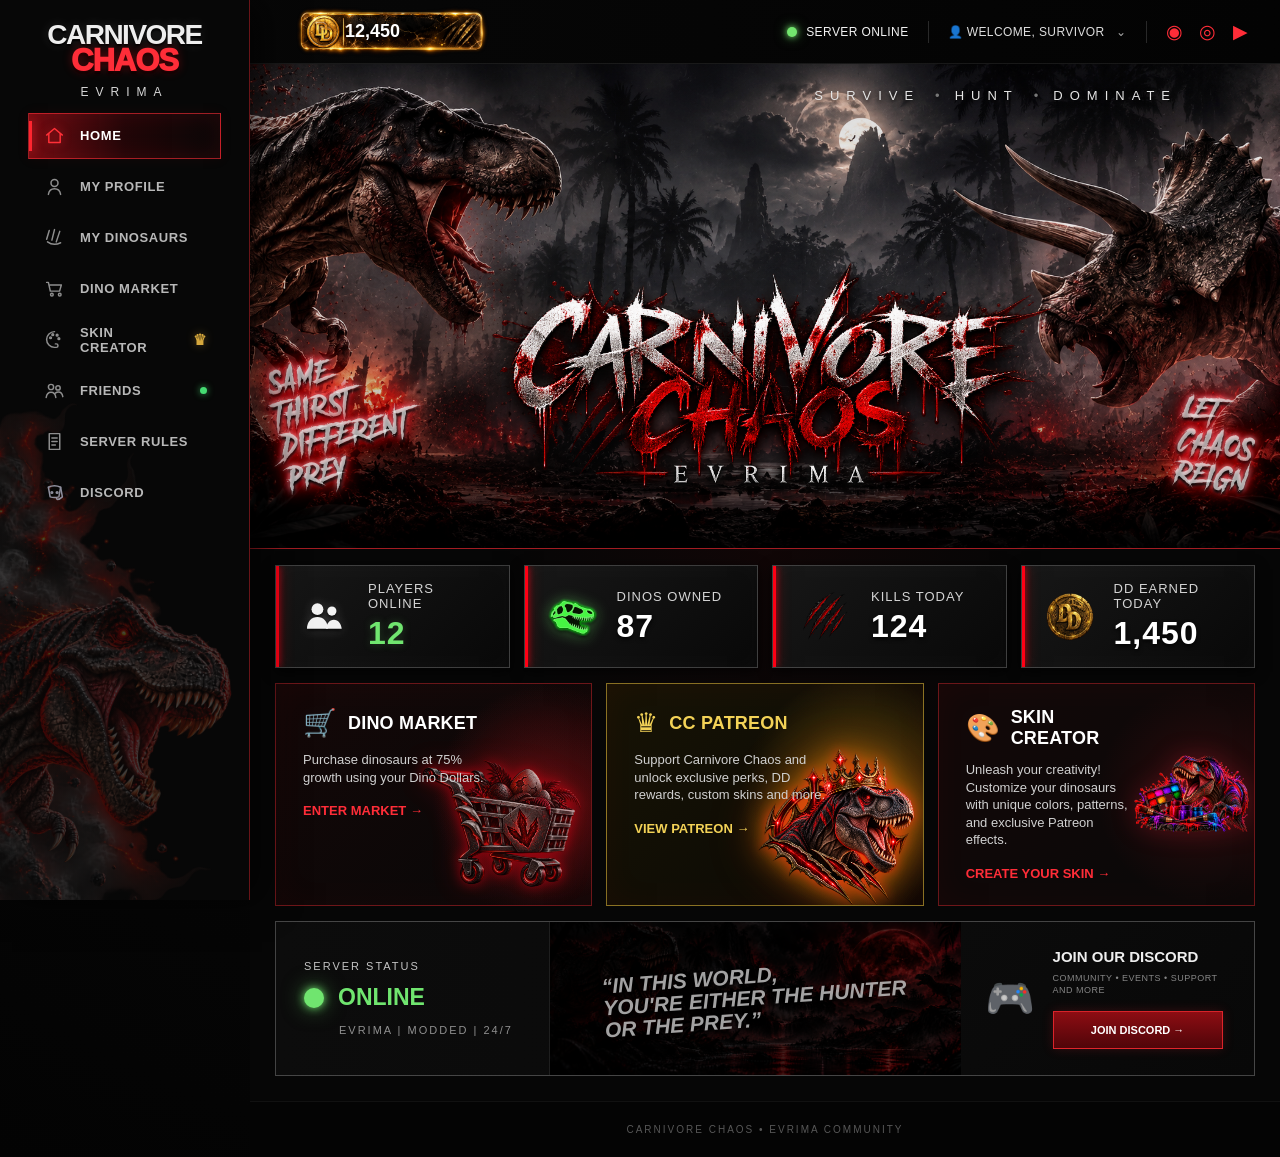
<file: index.html>
<!DOCTYPE html>
<html lang="en">
<head>
  <meta charset="UTF-8">
  <meta name="viewport" content="width=device-width, initial-scale=1.0">

  <title>Carnivore Chaos | Evrima</title>

  <link rel="stylesheet" href="style.css">
</head>

<body>

<div class="site-shell">

<!-- SHARED SIDEBAR -->
<div id="site-sidebar"></div>

  <!-- =========================
       MAIN WEBSITE
  ========================== -->
  <div class="main-area">

    <!-- TOP BAR -->
    <header class="topbar">

    <div class="topbar-spacer">
    <img src="./dd-player-amount-icon.png"
     alt="Dino Dollars"
     class="dd-player-amount-icon">
<span class="dd-player-balance">12,450</span>
</div>  

      <div class="topbar-right">

        <div class="server-online">
          <span class="online-dot"></span>
          SERVER ONLINE
        </div>

        <div class="top-divider"></div>

        <div class="welcome">
          👤 WELCOME, SURVIVOR
          <span class="arrow">⌄</span>
        </div>

        <div class="top-divider"></div>

        <div class="social-icons">
          <a href="#" aria-label="Discord">◉</a>
          <a href="#" aria-label="Social">◎</a>
          <a href="#" aria-label="YouTube">▶</a>
        </div>

      </div>

    </header>


    <!-- =========================
         HERO
    ========================== -->
    <section class="hero">

      <div class="hero-overlay"></div>


      <div class="hero-tagline">
        SURVIVE
        <span>•</span>
        HUNT
        <span>•</span>
        DOMINATE
      </div>

      <div class="hero-center">

       <div class="hero-title">
    <img src="./Carnivore-chaos-logo.png"
         alt="Carnivore Chaos Evrima"
         class="hero-logo-image">
</div>

     
      </div>

      <div class="hero-writing hero-writing-left">
        SAME<br>
        THIRST.<br>
        DIFFERENT<br>
        PREY.
      </div>

      <div class="hero-writing hero-writing-right">
        LET<br>
        CHAOS<br>
        REIGN
      </div>

    </section>


    <!-- =========================
         HOMEPAGE CONTENT
    ========================== -->
    <main class="dashboard">

      <!-- STATS -->
      <section class="stats-grid">

        <div class="stat-card">

          <div class="stat-icon players-icon">
    <svg viewBox="0 0 64 64" aria-hidden="true">
        <circle cx="22" cy="20" r="9"></circle>
        <path d="M6 50c0-11 7-18 16-18s16 7 16 18H6z"></path>

        <circle cx="44" cy="23" r="7"></circle>
        <path d="M35 50c1-8 5-14 12-14 7 0 11 6 12 14H35z"></path>
    </svg>
</div>

          <div>
            <div class="stat-label">
              PLAYERS ONLINE
            </div>

            <div class="stat-value green">
              12
            </div>
          </div>

        </div>


        <div class="stat-card">

<div class="stat-icon dino-icon">
    <img src="./dino-skull-2.png" alt="" aria-hidden="true">
          </div>

     <div>       
            <div class="stat-label">
              DINOS OWNED
            </div>

            <div class="stat-value">
              87
            </div>
          </div>

        </div>


        <div class="stat-card">

         <div class="stat-icon kills-icon">
    <img src="./kills-icon.png" alt="" aria-hidden="true">
</div>
 
          <div>
            <div class="stat-label">
              KILLS TODAY
            </div>

            <div class="stat-value">
              124
            </div>
          </div>

        </div>


        <div class="stat-card">

  <div class="stat-icon dd-icon">
    <img src="./dd-icon.png" alt="" aria-hidden="true">
</div>
          <div>
            <div class="stat-label">
              DD EARNED TODAY
            </div>

            <div class="stat-value">
              1,450
            </div>
          </div>

        </div>

      </section>


      <!-- =========================
           FEATURE CARDS
      ========================== -->
      <section class="feature-grid">

        <!-- MARKET -->
        <article class="feature-card market-card">

          <div class="feature-content">

            <div class="feature-heading">

              <span class="feature-icon">
                🛒
              </span>

              <h2>
                DINO MARKET
              </h2>

            </div>

            <p>
              Purchase dinosaurs at 75% growth
              using your Dino Dollars.
            </p>

            <a href="market.html" class="feature-link">
              ENTER MARKET →
            </a>

          </div>


    <div class="feature-dino dino-market-image">
        <img src="./dino-market-icon.png" alt="Dino Market">
    </div>

</article>



        <!-- PRIME -->
        <article class="feature-card prime-card">

          <div class="feature-content">

            <div class="feature-heading">

              <span class="feature-icon">
                ♛
              </span>

              <h2>
               CC PATREON
              </h2>

            </div>

            <p>
              Support Carnivore Chaos and unlock
exclusive perks, DD rewards,
custom skins and more.
            </p>

            <a href="prime.html" class="feature-link prime-link">
              VIEW PATREON →
            </a>

          </div>

        <div class="feature-dino patreon-rex">
    <img src="./cc-patreon.png" alt="CC Patreon">
</div>

        </article>

<!-- SKIN CREATOR -->
<article class="feature-card skin-creator-card">

    <div class="feature-content">

        <div class="feature-heading">
            <span class="feature-icon">🎨</span>

            <h2>SKIN CREATOR</h2>
        </div>

        <p>
            Unleash your creativity! Customize your
            dinosaurs with unique colors, patterns,
            and exclusive Patreon effects.
        </p>

        <a href="./skin-creator.html" class="feature-link">
            CREATE YOUR SKIN →
        </a>

    </div>

    <div class="skin-creator-art">
    <img
        src="./cc-skin-creator.png"
        alt="Carnivore Chaos Skin Creator Rex"
        class="skin-creator-image"
    >
</div>

</article>
       

      </section>


      <!-- =========================
           BOTTOM SERVER PANEL
      ========================== -->
      <section class="server-panel">

        <!-- SERVER STATUS -->
        <div class="server-status-block">

          <div class="bottom-label">
            SERVER STATUS
          </div>

          <div class="server-status-main">

            <span class="big-online-dot"></span>

            <span>
              ONLINE
            </span>

          </div>

          <div class="server-description">
            EVRIMA | MODDED | 24/7
          </div>

        </div>


        <!-- QUOTE -->
        <div class="server-quote">

          <div class="quote-text">
            “IN THIS WORLD,<br>
            YOU'RE EITHER THE HUNTER<br>
            OR THE PREY.”
          </div>

        </div>


        <!-- DISCORD -->
        <div class="discord-block">

          <div class="discord-logo">
            🎮
          </div>

          <div class="discord-info">

            <div class="discord-title">
              JOIN OUR DISCORD
            </div>

            <div class="discord-subtitle">
              COMMUNITY • EVENTS • SUPPORT<br>
              AND MORE
            </div>

            <button id="discordButton">
              JOIN DISCORD →
            </button>

          </div>

        </div>

      </section>

    </main>


    <footer>
      CARNIVORE CHAOS • EVRIMA COMMUNITY
    </footer>

  </div>

</div>


<!-- =========================
     JAVASCRIPT
========================== -->
<script>

  /*
   * Discord button
   *
   * Later we will replace the # with your
   * actual Carnivore Chaos Discord invite.
   */

  const discordInvite = "#";

  const discordButton =
    document.getElementById("discordButton");

  const discordSide =
    document.getElementById("discordSide");


  discordButton.addEventListener("click", function () {

    if (discordInvite === "#") {

      alert(
        "Carnivore Chaos Discord link will be connected here."
      );

      return;
    }

    window.open(discordInvite, "_blank");

  });


  discordSide.addEventListener("click", function (event) {

    event.preventDefault();

    if (discordInvite === "#") {

      alert(
        "Carnivore Chaos Discord link will be connected here."
      );

      return;
    }

    window.open(discordInvite, "_blank");

  });

</script>
<script src="./sidebar.js"></script>
</body>
</html>
</file>
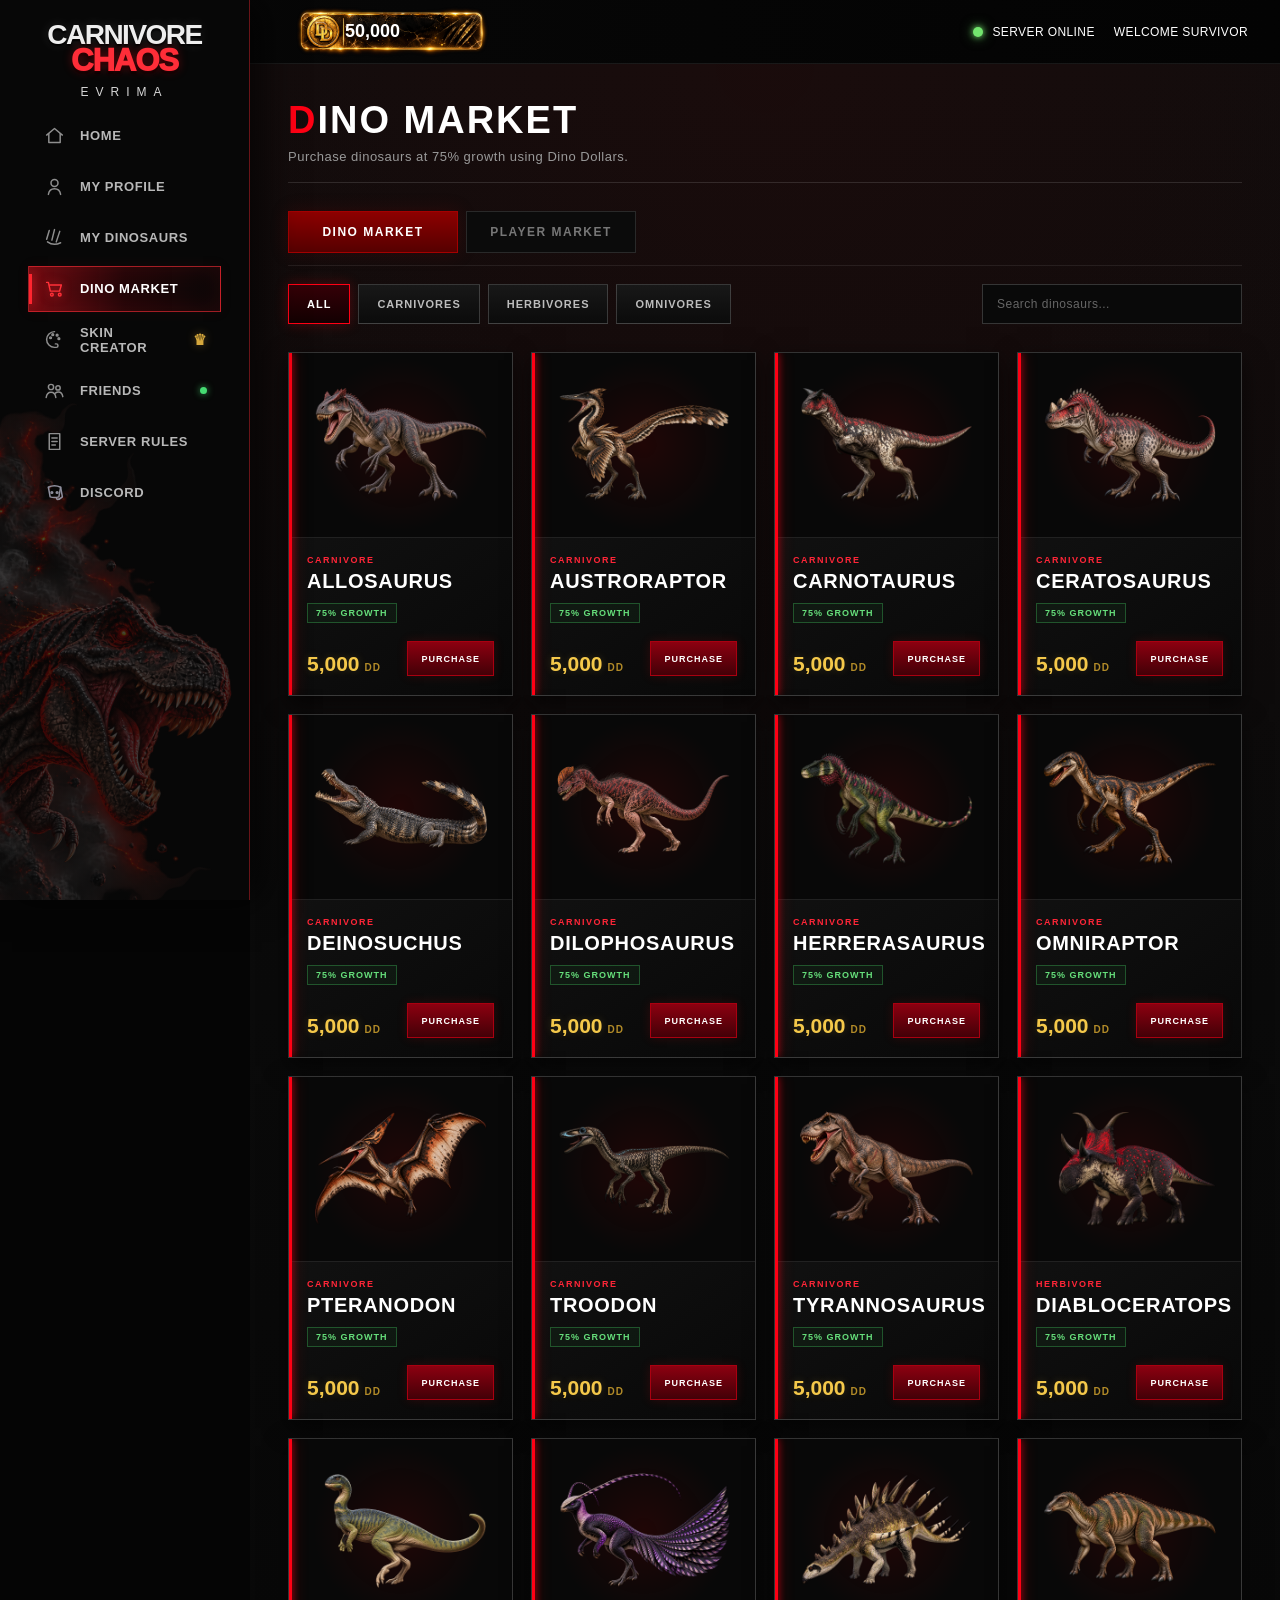
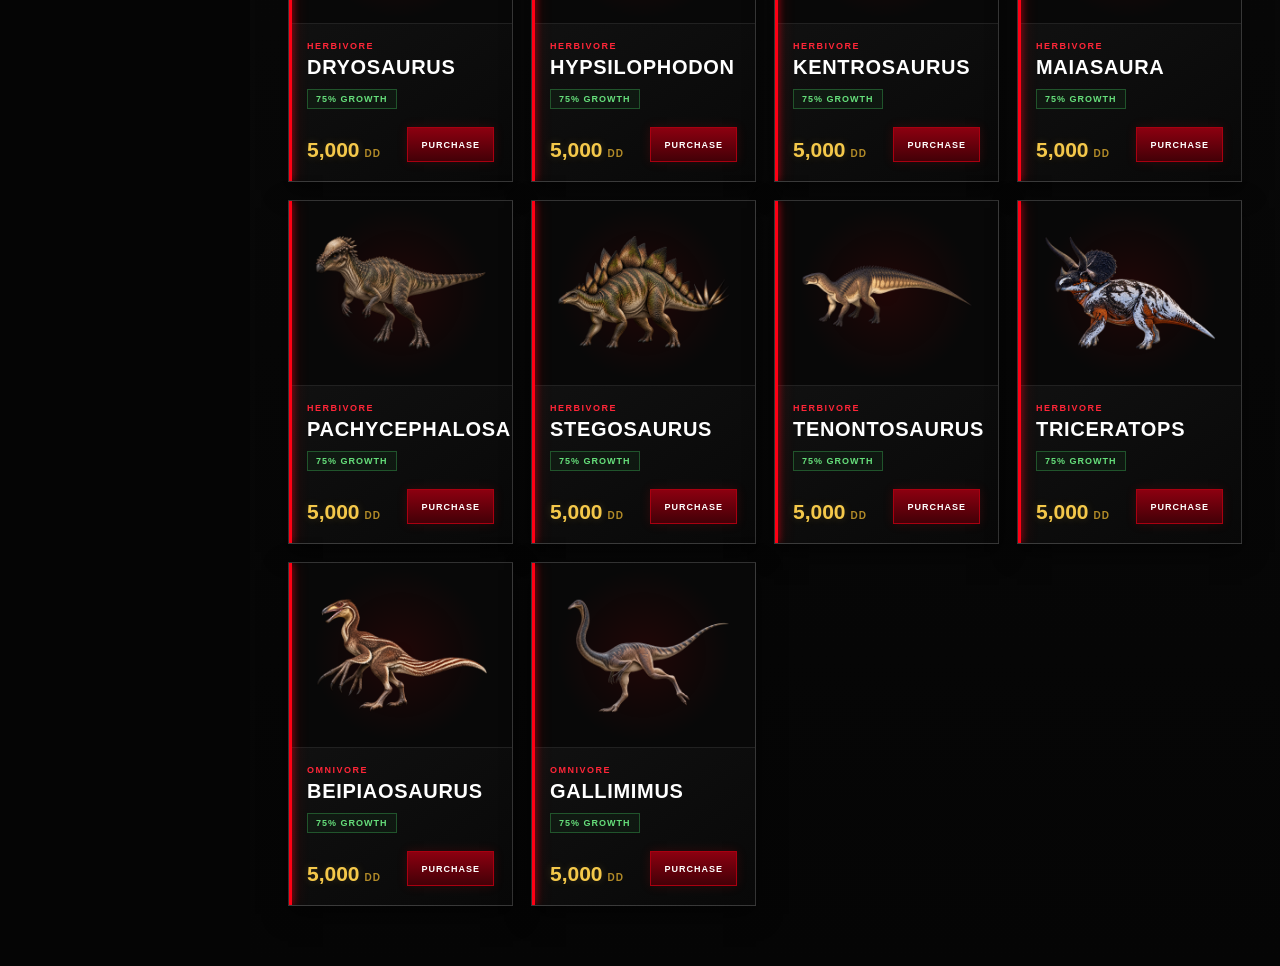
<file: market.html>
<!DOCTYPE html>
<html lang="en">

<head>
    <meta charset="UTF-8">
    <meta name="viewport" content="width=device-width, initial-scale=1.0">

    <title>Dino Market | Carnivore Chaos</title>

    <link rel="stylesheet" href="./style.css">
</head>

<body class="market-page">

    <div class="site-shell">

<!-- SHARED SIDEBAR -->
<div id="site-sidebar"></div>

        <!-- MAIN AREA -->
<main class="main-area">

            <!-- TOP BAR -->
            <header class="topbar">

                <div class="topbar-spacer">

                    <img src="./dd-player-amount-icon.png"
                         alt="Dino Dollars"
                         class="dd-player-amount-icon">

                    <span class="dd-player-balance">
                        50,000
                    </span>

                </div>

                <div class="topbar-right">

                    <div class="server-online">
                        <span class="online-dot"></span>
                        SERVER ONLINE
                    </div>

                    <div class="welcome-player">
                        WELCOME SURVIVOR
                    </div>

                </div>

            </header>


            <!-- ========================= -->
            <!--       DINO MARKET         -->
            <!-- ========================= -->

            <section class="market-container">

                <!-- MARKET HEADER -->
                <div class="market-header">

                    <div>
                        <h1>DINO MARKET</h1>

                        <p>
                            Purchase dinosaurs at 75% growth using Dino Dollars.
                        </p>
                    </div>

                </div>

<!-- MARKET TYPE TABS -->
<div class="market-mode-tabs">

    <button
        class="market-mode-tab active"
        data-market-mode="server"
        type="button"
    >
        DINO MARKET
    </button>

    <button
        class="market-mode-tab"
        data-market-mode="player"
        type="button"
    >
        PLAYER MARKET
    </button>

</div>
                <!-- MARKET CONTROLS -->
                <div class="market-controls">

                    <div class="market-filters">

                        <button class="market-filter active"
                                data-filter="all">
                            ALL
                        </button>

                        <button class="market-filter"
                                data-filter="carnivore">
                            CARNIVORES
                        </button>

                        <button class="market-filter"
                                data-filter="herbivore">
                            HERBIVORES
                        </button>

                        <button class="market-filter"
                                data-filter="omnivore">
                            OMNIVORES
                        </button>

                    </div>


                    <div class="market-search">

                        <input
                            type="text"
                            id="dino-search"
                            placeholder="Search dinosaurs..."
                        >

                    </div>

                </div>


                <!-- ========================= -->
                <!--      DINOSAUR GRID        -->
                <!-- ========================= -->

                <div class="dino-market-grid">

<!-- ALLOSAURUS -->
<article class="dino-market-card" data-category="carnivore">
    <div class="dino-card-image">
        <img src="./allosaurus.png" alt="Allosaurus">
    </div>

    <div class="dino-card-info">
        <span class="dino-category">CARNIVORE</span>
        <h2>ALLOSAURUS</h2>

        <div class="dino-growth">75% GROWTH</div>

        <div class="dino-card-bottom">
            <div class="dino-price">
                <span class="price-number">5,000</span>
                <span class="price-currency">DD</span>
            </div>

            <button class="dino-buy-button">PURCHASE</button>
        </div>
    </div>
</article>


<!-- AUSTRORAPTOR -->
<article class="dino-market-card" data-category="carnivore">
    <div class="dino-card-image">
        <img src="./austroraptor.png" alt="Austroraptor">
    </div>

    <div class="dino-card-info">
        <span class="dino-category">CARNIVORE</span>
        <h2>AUSTRORAPTOR</h2>

        <div class="dino-growth">75% GROWTH</div>

        <div class="dino-card-bottom">
            <div class="dino-price">
                <span class="price-number">5,000</span>
                <span class="price-currency">DD</span>
            </div>

            <button class="dino-buy-button">PURCHASE</button>
        </div>
    </div>
</article>


<!-- CARNOTAURUS -->
<article class="dino-market-card" data-category="carnivore">
    <div class="dino-card-image">
        <img src="./carnotaurus.png" alt="Carnotaurus">
    </div>

    <div class="dino-card-info">
        <span class="dino-category">CARNIVORE</span>
        <h2>CARNOTAURUS</h2>

        <div class="dino-growth">75% GROWTH</div>

        <div class="dino-card-bottom">
            <div class="dino-price">
                <span class="price-number">5,000</span>
                <span class="price-currency">DD</span>
            </div>

            <button class="dino-buy-button">PURCHASE</button>
        </div>
    </div>
</article>


<!-- CERATOSAURUS -->
<article class="dino-market-card" data-category="carnivore">
    <div class="dino-card-image">
        <img src="./ceratosaurus.png" alt="Ceratosaurus">
    </div>

    <div class="dino-card-info">
        <span class="dino-category">CARNIVORE</span>
        <h2>CERATOSAURUS</h2>

        <div class="dino-growth">75% GROWTH</div>

        <div class="dino-card-bottom">
            <div class="dino-price">
                <span class="price-number">5,000</span>
                <span class="price-currency">DD</span>
            </div>

            <button class="dino-buy-button">PURCHASE</button>
        </div>
    </div>
</article>


<!-- DEINOSUCHUS -->
<article class="dino-market-card" data-category="carnivore">
    <div class="dino-card-image">
        <img src="./deinosuchus.png" alt="Deinosuchus">
    </div>

    <div class="dino-card-info">
        <span class="dino-category">CARNIVORE</span>
        <h2>DEINOSUCHUS</h2>

        <div class="dino-growth">75% GROWTH</div>

        <div class="dino-card-bottom">
            <div class="dino-price">
                <span class="price-number">5,000</span>
                <span class="price-currency">DD</span>
            </div>

            <button class="dino-buy-button">PURCHASE</button>
        </div>
    </div>
</article>


<!-- DILOPHOSAURUS -->
<article class="dino-market-card" data-category="carnivore">
    <div class="dino-card-image">
        <img src="./dilophosaurus.png" alt="Dilophosaurus">
    </div>

    <div class="dino-card-info">
        <span class="dino-category">CARNIVORE</span>
        <h2>DILOPHOSAURUS</h2>

        <div class="dino-growth">75% GROWTH</div>

        <div class="dino-card-bottom">
            <div class="dino-price">
                <span class="price-number">5,000</span>
                <span class="price-currency">DD</span>
            </div>

            <button class="dino-buy-button">PURCHASE</button>
        </div>
    </div>
</article>


<!-- HERRERASAURUS -->
<article class="dino-market-card" data-category="carnivore">
    <div class="dino-card-image">
        <img src="./herrerasaurus.png" alt="Herrerasaurus">
    </div>

    <div class="dino-card-info">
        <span class="dino-category">CARNIVORE</span>
        <h2>HERRERASAURUS</h2>

        <div class="dino-growth">75% GROWTH</div>

        <div class="dino-card-bottom">
            <div class="dino-price">
                <span class="price-number">5,000</span>
                <span class="price-currency">DD</span>
            </div>

            <button class="dino-buy-button">PURCHASE</button>
        </div>
    </div>
</article>


<!-- OMNIRAPTOR -->
<article class="dino-market-card" data-category="carnivore">
    <div class="dino-card-image">
        <img src="./omniraptor.png" alt="Omniraptor">
    </div>

    <div class="dino-card-info">
        <span class="dino-category">CARNIVORE</span>
        <h2>OMNIRAPTOR</h2>

        <div class="dino-growth">75% GROWTH</div>

        <div class="dino-card-bottom">
            <div class="dino-price">
                <span class="price-number">5,000</span>
                <span class="price-currency">DD</span>
            </div>

            <button class="dino-buy-button">PURCHASE</button>
        </div>
    </div>
</article>


<!-- PTERANODON -->
<article class="dino-market-card" data-category="carnivore">
    <div class="dino-card-image">
        <img src="./pteranodon.png" alt="Pteranodon">
    </div>

    <div class="dino-card-info">
        <span class="dino-category">CARNIVORE</span>
        <h2>PTERANODON</h2>

        <div class="dino-growth">75% GROWTH</div>

        <div class="dino-card-bottom">
            <div class="dino-price">
                <span class="price-number">5,000</span>
                <span class="price-currency">DD</span>
            </div>

            <button class="dino-buy-button">PURCHASE</button>
        </div>
    </div>
</article>


<!-- TROODON -->
<article class="dino-market-card" data-category="carnivore">
    <div class="dino-card-image">
        <img src="./troodon.png" alt="Troodon">
    </div>

    <div class="dino-card-info">
        <span class="dino-category">CARNIVORE</span>
        <h2>TROODON</h2>

        <div class="dino-growth">75% GROWTH</div>

        <div class="dino-card-bottom">
            <div class="dino-price">
                <span class="price-number">5,000</span>
                <span class="price-currency">DD</span>
            </div>

            <button class="dino-buy-button">PURCHASE</button>
        </div>
    </div>
</article>


<!-- TYRANNOSAURUS -->
<article class="dino-market-card" data-category="carnivore">
    <div class="dino-card-image">
        <img src="./tyrannosaurus.png" alt="Tyrannosaurus">
    </div>

    <div class="dino-card-info">
        <span class="dino-category">CARNIVORE</span>
        <h2>TYRANNOSAURUS</h2>

        <div class="dino-growth">75% GROWTH</div>

        <div class="dino-card-bottom">
            <div class="dino-price">
                <span class="price-number">5,000</span>
                <span class="price-currency">DD</span>
            </div>

            <button class="dino-buy-button">PURCHASE</button>
        </div>
    </div>
</article>
              
<!-- DIABLOCERATOPS -->
<article class="dino-market-card" data-category="herbivore">
    <div class="dino-card-image">
        <img src="./diabloceratops.png" alt="Diabloceratops">
    </div>

    <div class="dino-card-info">
        <span class="dino-category">HERBIVORE</span>
        <h2>DIABLOCERATOPS</h2>

        <div class="dino-growth">75% GROWTH</div>

        <div class="dino-card-bottom">
            <div class="dino-price">
                <span class="price-number">5,000</span>
                <span class="price-currency">DD</span>
            </div>

            <button class="dino-buy-button">PURCHASE</button>
        </div>
    </div>
</article>

<!-- DRYOSAURUS -->
<article class="dino-market-card" data-category="herbivore">
    <div class="dino-card-image">
        <img src="./dryosaurus.png" alt="Dryosaurus">
    </div>

    <div class="dino-card-info">
        <span class="dino-category">HERBIVORE</span>
        <h2>DRYOSAURUS</h2>

        <div class="dino-growth">75% GROWTH</div>

        <div class="dino-card-bottom">
            <div class="dino-price">
                <span class="price-number">5,000</span>
                <span class="price-currency">DD</span>
            </div>

            <button class="dino-buy-button">PURCHASE</button>
        </div>
    </div>
</article>

<!-- HYPSILOPHODON -->
<article class="dino-market-card" data-category="herbivore">
    <div class="dino-card-image">
        <img src="./hypsilophodon.png" alt="Hypsilophodon">
    </div>

    <div class="dino-card-info">
        <span class="dino-category">HERBIVORE</span>
        <h2>HYPSILOPHODON</h2>

        <div class="dino-growth">75% GROWTH</div>

        <div class="dino-card-bottom">
            <div class="dino-price">
                <span class="price-number">5,000</span>
                <span class="price-currency">DD</span>
            </div>

            <button class="dino-buy-button">PURCHASE</button>
        </div>
    </div>
</article>

<!-- KENTROSAURUS -->
<article class="dino-market-card" data-category="herbivore">
    <div class="dino-card-image">
        <img src="./kentrosaurus.png" alt="Kentrosaurus">
    </div>

    <div class="dino-card-info">
        <span class="dino-category">HERBIVORE</span>
        <h2>KENTROSAURUS</h2>

        <div class="dino-growth">75% GROWTH</div>

        <div class="dino-card-bottom">
            <div class="dino-price">
                <span class="price-number">5,000</span>
                <span class="price-currency">DD</span>
            </div>

            <button class="dino-buy-button">PURCHASE</button>
        </div>
    </div>
</article>

<!-- MAIASAURA -->
<article class="dino-market-card" data-category="herbivore">
    <div class="dino-card-image">
        <img src="./maiasaura.png" alt="Maiasaura">
    </div>

    <div class="dino-card-info">
        <span class="dino-category">HERBIVORE</span>
        <h2>MAIASAURA</h2>

        <div class="dino-growth">75% GROWTH</div>

        <div class="dino-card-bottom">
            <div class="dino-price">
                <span class="price-number">5,000</span>
                <span class="price-currency">DD</span>
            </div>

            <button class="dino-buy-button">PURCHASE</button>
        </div>
    </div>
</article>

<!-- PACHYCEPHALOSAURUS -->
<article class="dino-market-card" data-category="herbivore">
    <div class="dino-card-image">
        <img src="./pachycephalosaurus.png" alt="Pachycephalosaurus">
    </div>

    <div class="dino-card-info">
        <span class="dino-category">HERBIVORE</span>
        <h2>PACHYCEPHALOSAURUS</h2>

        <div class="dino-growth">75% GROWTH</div>

        <div class="dino-card-bottom">
            <div class="dino-price">
                <span class="price-number">5,000</span>
                <span class="price-currency">DD</span>
            </div>

            <button class="dino-buy-button">PURCHASE</button>
        </div>
    </div>
</article>

<!-- STEGOSAURUS -->
<article class="dino-market-card" data-category="herbivore">
    <div class="dino-card-image">
        <img src="./stegosaurus.png" alt="Stegosaurus">
    </div>

    <div class="dino-card-info">
        <span class="dino-category">HERBIVORE</span>
        <h2>STEGOSAURUS</h2>

        <div class="dino-growth">75% GROWTH</div>

        <div class="dino-card-bottom">
            <div class="dino-price">
                <span class="price-number">5,000</span>
                <span class="price-currency">DD</span>
            </div>

            <button class="dino-buy-button">PURCHASE</button>
        </div>
    </div>
</article>

<!-- TENONTOSAURUS -->
<article class="dino-market-card" data-category="herbivore">
    <div class="dino-card-image">
        <img src="./tenontosaurus.png" alt="Tenontosaurus">
    </div>

    <div class="dino-card-info">
        <span class="dino-category">HERBIVORE</span>
        <h2>TENONTOSAURUS</h2>

        <div class="dino-growth">75% GROWTH</div>

        <div class="dino-card-bottom">
            <div class="dino-price">
                <span class="price-number">5,000</span>
                <span class="price-currency">DD</span>
            </div>

            <button class="dino-buy-button">PURCHASE</button>
        </div>
    </div>
</article>

<!-- TRICERATOPS -->
<article class="dino-market-card" data-category="herbivore">
    <div class="dino-card-image">
        <img src="./triceratops.png" alt="Triceratops">
    </div>

    <div class="dino-card-info">
        <span class="dino-category">HERBIVORE</span>
        <h2>TRICERATOPS</h2>

        <div class="dino-growth">75% GROWTH</div>

        <div class="dino-card-bottom">
            <div class="dino-price">
                <span class="price-number">5,000</span>
                <span class="price-currency">DD</span>
            </div>

            <button class="dino-buy-button">PURCHASE</button>
        </div>
    </div>
</article>

     <!-- BEIPIAOSAURUS -->
<article class="dino-market-card" data-category="omnivore">
    <div class="dino-card-image">
        <img src="./beipiaosaurus.png" alt="Beipiaosaurus">
    </div>

    <div class="dino-card-info">
        <span class="dino-category">OMNIVORE</span>
        <h2>BEIPIAOSAURUS</h2>

        <div class="dino-growth">75% GROWTH</div>

        <div class="dino-card-bottom">
            <div class="dino-price">
                <span class="price-number">5,000</span>
                <span class="price-currency">DD</span>
            </div>

            <button class="dino-buy-button">PURCHASE</button>
        </div>
    </div>
</article>

<!-- GALLIMIMUS -->
<article class="dino-market-card" data-category="omnivore">
    <div class="dino-card-image">
        <img src="./gallimimus.png" alt="Gallimimus">
    </div>

    <div class="dino-card-info">
        <span class="dino-category">OMNIVORE</span>
        <h2>GALLIMIMUS</h2>

        <div class="dino-growth">75% GROWTH</div>

        <div class="dino-card-bottom">
            <div class="dino-price">
                <span class="price-number">5,000</span>
                <span class="price-currency">DD</span>
            </div>

            <button class="dino-buy-button">PURCHASE</button>
        </div>
    </div>
</article> 
     
                </div>
<!-- PLAYER MARKET -->
<div class="player-market-section" id="playerMarket">

    <div class="player-market-header">
        <div>
            <span class="player-market-eyebrow">PLAYER TRADING</span>
            <h2>PLAYER MARKET</h2>
            <p>
                Buy dinosaurs from other survivors or list one of your own.
            </p>
        </div>

        <button class="sell-dino-button" type="button">
            + SELL YOUR DINO
        </button>
    </div>

   <div class="player-market-tabs">
    <button
        class="player-market-tab active"
        id="buyDinosTab"
        type="button"
    >
        BUY DINOS
    </button>

    <button
        class="player-market-tab"
        id="myListingsTab"
        type="button"
    >
        MY LISTINGS
    </button>
</div>

    <div class="player-market-filters">
        <button class="player-filter active" type="button">ALL</button>
        <button class="player-filter" type="button">CARNIVORES</button>
        <button class="player-filter" type="button">HERBIVORES</button>
        <button class="player-filter" type="button">OMNIVORES</button>

        <div class="player-market-search">
            <input
                type="text"
                placeholder="Search player listings..."
            >
        </div>
    </div>

  <div class="player-listings-grid" id="buyDinosSection">

        <!-- EXAMPLE LISTING -->
        <article class="player-dino-card">

            <div class="player-dino-image">
                <img src="./tyrannosaurus.png" alt="Tyrannosaurus">

                <span class="player-listing-badge">
                    PLAYER LISTING
                </span>
            </div>

            <div class="player-dino-info">

                <span class="player-dino-category">
                    CARNIVORE
                </span>

                <h3>TYRANNOSAURUS</h3>

                <div class="player-dino-details">

                    <div>
                        <span>GROWTH</span>
                        <strong>100%</strong>
                    </div>

                    <div>
                        <span>GENDER</span>
                        <strong>FEMALE</strong>
                    </div>

                    <div class="mutation-info">
    <span>MUTATIONS</span>

    <strong class="mutation-count">3</strong>

    <div class="mutation-tooltip">
        <span class="mutation-tooltip-title">
            ACTIVE MUTATIONS
        </span>

        <ul>
            <li>Hemomania</li>
            <li>Accelerated Prey Drive</li>
            <li>Hypermetabolic Inanition</li>
        </ul>
    </div>
</div>
                    <div>
                        <span>PRIME</span>
                        <strong>YES</strong>
                    </div>

                </div>

                <div class="player-dino-seller">
                    <span>SELLER</span>
                    <strong>Psychotic Queen</strong>
                </div>

                <div class="player-dino-bottom">

                    <div class="player-dino-price">
                        <span class="player-price-number">
                            18,500
                        </span>
                        <span class="player-price-currency">
                            DD
                        </span>
                    </div>

                    <button
                        class="player-buy-button"
                        type="button"
                    >
                        VIEW DINO
                    </button>

                </div>

            </div>

        </article>

    </div>
<!-- MY LISTINGS -->
<div class="my-listings-section" id="myListingsSection">

    <div class="my-listings-header">
        <div>
            <span>YOUR SALES</span>
            <h3>MY LISTINGS</h3>
            <p>
                Manage the dinosaurs you currently have listed for sale.
            </p>
        </div>
    </div>

    <div class="my-listings-grid">

        <!-- EXAMPLE PLAYER LISTING -->
        <article class="my-listing-card">

            <div class="my-listing-image">
                <img
                    src="./tyrannosaurus.png"
                    alt="Tyrannosaurus"
                >

                <span class="listing-status active">
                    ACTIVE
                </span>
            </div>

            <div class="my-listing-info">

                <span class="my-listing-category">
                    CARNIVORE
                </span>

                <h3>TYRANNOSAURUS</h3>

                <div class="my-listing-details">

                    <div>
                        <span>GROWTH</span>
                        <strong>100%</strong>
                    </div>

                    <div>
                        <span>GENDER</span>
                        <strong>FEMALE</strong>
                    </div>

                    <div class="mutation-info">
                        <span>MUTATIONS</span>
                        <strong class="mutation-count">3</strong>

                        <div class="mutation-tooltip">
                            <span class="mutation-tooltip-title">
                                ACTIVE MUTATIONS
                            </span>

                            <ul>
                                <li>Hemomania</li>
                                <li>Accelerated Prey Drive</li>
                                <li>Hypermetabolic Inanition</li>
                            </ul>
                        </div>
                    </div>

                    <div>
                        <span>PRIME</span>
                        <strong>YES</strong>
                    </div>

                </div>

                <div class="my-listing-price">
                    <span>LISTED FOR</span>

                    <strong>
                        18,500
                        <small>DD</small>
                    </strong>
                </div>

                <div class="my-listing-actions">

                    <button
                        class="my-listing-view"
                        type="button"
                    >
                        VIEW DINO
                    </button>

                    <button
                        class="my-listing-edit"
                        type="button"
                    >
                        EDIT PRICE
                    </button>

                    <button
                        class="my-listing-remove"
                        type="button"
                    >
                        REMOVE LISTING
                    </button>

                </div>

            </div>

        </article>

    </div>

</div>
</div>
             <!-- VIEW DINO MODAL -->
<div class="dino-details-modal" id="dinoDetailsModal">

    <div class="dino-details-overlay"></div>

    <div class="dino-details-window">

        <button
            class="dino-details-close"
            id="closeDinoDetails"
            type="button"
        >
            ×
        </button>

        <div class="dino-details-image">
            <img
                src="./tyrannosaurus.png"
                alt="Tyrannosaurus"
            >
        </div>

        <div class="dino-details-content">

            <span class="dino-details-category">
                CARNIVORE
            </span>

            <h2>TYRANNOSAURUS</h2>

            <div class="dino-details-stats">

                <div>
                    <span>GROWTH</span>
                    <strong>100%</strong>
                </div>

                <div>
                    <span>GENDER</span>
                    <strong>FEMALE</strong>
                </div>

                <div>
                    <span>PRIME</span>
                    <strong>YES</strong>
                </div>

                <div>
                    <span>SELLER</span>
                    <strong>Psychotic Queen</strong>
                </div>

            </div>

            <div class="dino-details-mutations">
                <span>ACTIVE MUTATIONS</span>

                <ul>
                    <li>Hemomania</li>
                    <li>Accelerated Prey Drive</li>
                    <li>Hypermetabolic Inanition</li>
                </ul>
            </div>

            <div class="dino-details-purchase">

                <div class="dino-details-price">
                    <span class="details-price-number">
                        18,500
                    </span>

                    <span class="details-price-currency">
                        DD
                    </span>
                </div>

                <button
                    class="purchase-player-dino"
                    type="button"
                >
                    PURCHASE DINO
                </button>

            </div>

        </div>

    </div>

</div>   
<!-- SELL YOUR DINO MODAL -->
<div class="sell-dino-modal" id="sellDinoModal">

    <div class="sell-dino-overlay"></div>

    <div class="sell-dino-window">

        <button
            class="sell-dino-close"
            id="closeSellDino"
            type="button"
        >
            ×
        </button>

        <div class="sell-dino-header">
            <span>PLAYER MARKET</span>
            <h2>SELL YOUR DINO</h2>
            <p>
                Choose one of your owned dinosaurs and set your asking price.
            </p>
        </div>

        <div class="sell-dino-body">

            <div class="sell-dino-select">
                <label for="ownedDinoSelect">
                    SELECT DINOSAUR
                </label>

                <select id="ownedDinoSelect">
                    <option>TYRANNOSAURUS</option>
                </select>
            </div>

            <div class="sell-dino-preview">

                <div class="sell-dino-image">
                    <img
                        src="./tyrannosaurus.png"
                        alt="Tyrannosaurus"
                    >
                </div>

                <div class="sell-dino-details">

                    <div>
                        <span>SPECIES</span>
                        <strong>TYRANNOSAURUS</strong>
                    </div>

                    <div>
                        <span>GROWTH</span>
                        <strong>100%</strong>
                    </div>

                    <div>
                        <span>GENDER</span>
                        <strong>FEMALE</strong>
                    </div>

                    <div>
                        <span>PRIME</span>
                        <strong>YES</strong>
                    </div>

                </div>

            </div>

            <div class="sell-dino-mutations">
                <span>ACTIVE MUTATIONS</span>

                <ul>
                    <li>Hemomania</li>
                    <li>Accelerated Prey Drive</li>
                    <li>Hypermetabolic Inanition</li>
                </ul>
            </div>

            <div class="sell-dino-price-field">

                <label for="sellDinoPrice">
                    SELLING PRICE
                </label>

                <div class="sell-dino-price-input">
                    <input
                        id="sellDinoPrice"
                        type="number"
                        min="1"
                        placeholder="Enter DD amount"
                    >

                    <span>DD</span>
                </div>

            </div>

            <button
                class="list-dino-button"
                type="button"
            >
                LIST DINO FOR SALE
            </button>

        </div>

    </div>

</div>
                <!-- EDIT PRICE MODAL -->
<div class="edit-price-modal" id="editPriceModal">

    <div class="edit-price-overlay"></div>

    <div class="edit-price-window">

        <button
            class="edit-price-close"
            id="closeEditPrice"
            type="button"
        >
            ×
        </button>

        <div class="edit-price-header">
            <span>MY LISTINGS</span>
            <h2>EDIT PRICE</h2>
            <p>
                Update the asking price for your listed dinosaur.
            </p>
        </div>

        <div class="edit-price-body">

            <div class="edit-price-dino">
                <img
                    src="./tyrannosaurus.png"
                    alt="Tyrannosaurus"
                >

                <div>
                    <span>CARNIVORE</span>
                    <h3>TYRANNOSAURUS</h3>
                </div>
            </div>

            <div class="current-listing-price">
                <span>CURRENT PRICE</span>

                <strong>
                    18,500
                    <small>DD</small>
                </strong>
            </div>

            <div class="new-price-field">

                <label for="newListingPrice">
                    NEW PRICE
                </label>

                <div class="new-price-input">
                    <input
                        id="newListingPrice"
                        type="number"
                        min="1"
                        placeholder="Enter new DD amount"
                    >

                    <span>DD</span>
                </div>

            </div>

            <button
                class="update-price-button"
                type="button"
            >
                UPDATE PRICE
            </button>

        </div>

    </div>

</div>
       <!-- REMOVE LISTING MODAL -->
<div class="remove-listing-modal" id="removeListingModal">

    <div class="remove-listing-overlay"></div>

    <div class="remove-listing-window">

        <button
            class="remove-listing-close"
            id="closeRemoveListing"
            type="button"
        >
            ×
        </button>

        <div class="remove-listing-header">
            <span>MY LISTINGS</span>
            <h2>REMOVE LISTING</h2>
        </div>

        <div class="remove-listing-body">

            <div class="remove-listing-dino">
                <img
                    src="./tyrannosaurus.png"
                    alt="Tyrannosaurus"
                >

                <div>
                    <span>CARNIVORE</span>
                    <h3>TYRANNOSAURUS</h3>
                </div>
            </div>

            <p class="remove-listing-warning">
                Are you sure you want to remove this dinosaur
                from the Player Market?
            </p>

            <p class="remove-listing-note">
                The dinosaur will return to your owned dinosaurs
                and will no longer be available for purchase.
            </p>

            <div class="remove-listing-actions">

                <button
                    class="cancel-remove-listing"
                    type="button"
                >
                    CANCEL
                </button>

                <button
                    class="confirm-remove-listing"
                    type="button"
                >
                    REMOVE LISTING
                </button>

            </div>

        </div>

    </div>

</div>         
                <!-- PURCHASE CONFIRMATION MODAL -->
<div class="purchase-confirm-modal" id="purchaseConfirmModal">

    <div class="purchase-confirm-overlay"></div>

    <div class="purchase-confirm-window">

        <button
            class="purchase-confirm-close"
            id="closePurchaseConfirm"
            type="button"
        >
            ×
        </button>

        <div class="purchase-confirm-header">
            <span>PLAYER MARKET</span>
            <h2>CONFIRM PURCHASE</h2>
            <p>
                Review this dinosaur before completing your purchase.
            </p>
        </div>

        <div class="purchase-confirm-body">

            <div class="purchase-confirm-dino">
                <img
                    src="./tyrannosaurus.png"
                    alt="Tyrannosaurus"
                >

                <div>
                    <span>CARNIVORE</span>
                    <h3>TYRANNOSAURUS</h3>
                    <small>100% GROWTH • FEMALE</small>
                </div>
            </div>

            <div class="purchase-confirm-info">

                <div>
                    <span>SELLER</span>
                    <strong>Psychotic Queen</strong>
                </div>

                <div>
                    <span>PRIME</span>
                    <strong>YES</strong>
                </div>

                <div>
                    <span>MUTATIONS</span>
                    <strong>3</strong>
                </div>

            </div>

            <div class="purchase-confirm-price">
                <span>PURCHASE PRICE</span>

                <strong>
                    18,500
                    <small>DD</small>
                </strong>
            </div>

            <div class="purchase-balance-box">

                <div>
                    <span>YOUR BALANCE</span>
                    <strong id="purchaseCurrentBalance">
                        --
                    </strong>
                </div>

                <div>
                    <span>AFTER PURCHASE</span>
                    <strong id="purchaseRemainingBalance">
                        --
                    </strong>
                </div>

            </div>

            <div class="purchase-confirm-actions">

                <button
                    class="cancel-player-purchase"
                    type="button"
                >
                    CANCEL
                </button>

                <button
                    class="confirm-player-purchase"
                    type="button"
                >
                    PURCHASE DINO
                </button>

            </div>

        </div>

    </div>

</div>
        <!-- DINO MARKET PURCHASE MODAL -->
<div class="market-purchase-modal" id="marketPurchaseModal">

    <div class="market-purchase-overlay"></div>

    <div class="market-purchase-window">

        <button
            class="market-purchase-close"
            id="closeMarketPurchase"
            type="button"
        >
            ×
        </button>

        <div class="market-purchase-header">
            <span>DINO MARKET</span>

            <h2>CONFIRM PURCHASE</h2>

            <p>
                Review your dinosaur before completing the purchase.
            </p>
        </div>

        <div class="market-purchase-body">

            <div class="market-purchase-dino">

                <img
                    id="marketPurchaseImage"
                    src="./tyrannosaurus.png"
                    alt="Dinosaur"
                >

                <div>
                    <span id="marketPurchaseCategory">
                        CARNIVORE
                    </span>

                    <h3 id="marketPurchaseName">
                        TYRANNOSAURUS
                    </h3>

                    <small id="marketPurchaseGrowth">
                        75% GROWTH
                    </small>
                </div>

            </div>

            <div class="market-purchase-price">

                <span>PURCHASE PRICE</span>

                <strong>
                    <span id="marketPurchasePrice">
                        5,000
                    </span>

                    <small>DD</small>
                </strong>

            </div>

            <div class="market-purchase-balance">

                <div>
                    <span>YOUR BALANCE</span>

                    <strong id="marketPurchaseCurrentBalance">
                        --
                    </strong>
                </div>

                <div>
                    <span>AFTER PURCHASE</span>

                    <strong id="marketPurchaseRemainingBalance">
                        --
                    </strong>
                </div>

            </div>

            <div class="market-purchase-note">
                Purchased dinosaurs are delivered at
                <strong>75% growth</strong>.
            </div>

            <div class="market-purchase-actions">

                <button
                    class="cancel-market-purchase"
                    type="button"
                >
                    CANCEL
                </button>

                <button
                    class="confirm-market-purchase"
                    type="button"
                >
                    PURCHASE DINO
                </button>

            </div>

        </div>

    </div>

</div>        
            </section>

        </main>

    </div>


    <script>

        /* MARKET FILTERS */

        const filterButtons =
            document.querySelectorAll(".market-filter");

        const dinosaurCards =
            document.querySelectorAll(".dino-market-card");

        filterButtons.forEach(button => {

            button.addEventListener("click", () => {

                const filter =
                    button.dataset.filter;

                filterButtons.forEach(btn =>
                    btn.classList.remove("active")
                );

                button.classList.add("active");

                dinosaurCards.forEach(card => {

                    if (
                        filter === "all" ||
                        card.dataset.category === filter
                    ) {
                        card.style.display = "";
                    } else {
                        card.style.display = "none";
                    }

                });

            });

        });


        /* DINOSAUR SEARCH */

        const searchBox =
            document.getElementById("dino-search");

        searchBox.addEventListener("input", () => {

            const search =
                searchBox.value.toLowerCase();

            dinosaurCards.forEach(card => {

                const name =
                    card.querySelector("h2")
                        .textContent
                        .toLowerCase();

                card.style.display =
                    name.includes(search)
                    ? ""
                    : "none";

            });

        });
/* ==============================
   DINO MARKET / PLAYER MARKET
   ============================== */

const marketModeTabs =
    document.querySelectorAll(".market-mode-tab");

const dinoMarketControls =
    document.querySelector(".market-controls");

const dinoMarketGrid =
    document.querySelector(".dino-market-grid");

const playerMarket =
    document.querySelector("#playerMarket");

marketModeTabs.forEach((tab) => {
    tab.addEventListener("click", () => {

        marketModeTabs.forEach((button) => {
            button.classList.remove("active");
        });

        tab.classList.add("active");

        const mode = tab.dataset.marketMode;

        if (mode === "player") {

            dinoMarketControls.style.display = "none";
            dinoMarketGrid.style.display = "none";
            playerMarket.style.display = "block";

        } else {

            dinoMarketControls.style.display = "";
            dinoMarketGrid.style.display = "";
            playerMarket.style.display = "none";

        }
    });
});
     /* ==============================
   VIEW DINO MODAL
   ============================== */

const viewDinoButtons =
    document.querySelectorAll(".player-buy-button");

const dinoDetailsModal =
    document.querySelector("#dinoDetailsModal");

const closeDinoDetails =
    document.querySelector("#closeDinoDetails");

const dinoDetailsOverlay =
    document.querySelector(".dino-details-overlay");

viewDinoButtons.forEach((button) => {
    button.addEventListener("click", () => {
        dinoDetailsModal.classList.add("active");
    });
});

closeDinoDetails.addEventListener("click", () => {
    dinoDetailsModal.classList.remove("active");
});

dinoDetailsOverlay.addEventListener("click", () => {
    dinoDetailsModal.classList.remove("active");
}); 
  /* ==============================
   SELL YOUR DINO MODAL
   ============================== */

const sellDinoButton =
    document.querySelector(".sell-dino-button");

const sellDinoModal =
    document.querySelector("#sellDinoModal");

const closeSellDino =
    document.querySelector("#closeSellDino");

const sellDinoOverlay =
    document.querySelector(".sell-dino-overlay");

sellDinoButton.addEventListener("click", () => {
    sellDinoModal.classList.add("active");
});

closeSellDino.addEventListener("click", () => {
    sellDinoModal.classList.remove("active");
});

sellDinoOverlay.addEventListener("click", () => {
    sellDinoModal.classList.remove("active");
}); 
      
        /* ==============================
   BUY DINOS / MY LISTINGS
   ============================== */

const buyDinosTab =
    document.querySelector("#buyDinosTab");

const myListingsTab =
    document.querySelector("#myListingsTab");

const buyDinosSection =
    document.querySelector("#buyDinosSection");

const myListingsSection =
    document.querySelector("#myListingsSection");

buyDinosTab.addEventListener("click", () => {

    buyDinosTab.classList.add("active");
    myListingsTab.classList.remove("active");

    buyDinosSection.style.display = "grid";
    myListingsSection.classList.remove("active");
});

myListingsTab.addEventListener("click", () => {

    myListingsTab.classList.add("active");
    buyDinosTab.classList.remove("active");

    buyDinosSection.style.display = "none";
    myListingsSection.classList.add("active");
});
    /* ==============================
   EDIT PRICE MODAL
   ============================== */

const editPriceButtons =
    document.querySelectorAll(".my-listing-edit");

const editPriceModal =
    document.querySelector("#editPriceModal");

const closeEditPrice =
    document.querySelector("#closeEditPrice");

const editPriceOverlay =
    document.querySelector(".edit-price-overlay");

const newListingPrice =
    document.querySelector("#newListingPrice");

editPriceButtons.forEach((button) => {
    button.addEventListener("click", () => {

        newListingPrice.value = "18500";

        editPriceModal.classList.add("active");
    });
});

closeEditPrice.addEventListener("click", () => {
    editPriceModal.classList.remove("active");
});

editPriceOverlay.addEventListener("click", () => {
    editPriceModal.classList.remove("active");
});
        /* ==============================
   UPDATE LISTING PRICE
   ============================== */

const updatePriceButton =
    document.querySelector(".update-price-button");

const listingPriceDisplay =
    document.querySelector(".my-listing-price strong");

const currentPriceDisplay =
    document.querySelector(".current-listing-price strong");

updatePriceButton.addEventListener("click", () => {

    const newPrice = Number(newListingPrice.value);

    if (!newPrice || newPrice < 1) {
        return;
    }

    const formattedPrice =
        newPrice.toLocaleString();

    listingPriceDisplay.innerHTML =
        `${formattedPrice} <small>DD</small>`;

    currentPriceDisplay.innerHTML =
        `${formattedPrice} <small>DD</small>`;

    editPriceModal.classList.remove("active");
});
        /* ==============================
   REMOVE LISTING MODAL
   ============================== */

const removeListingButtons =
    document.querySelectorAll(".my-listing-remove");

const removeListingModal =
    document.querySelector("#removeListingModal");

const closeRemoveListing =
    document.querySelector("#closeRemoveListing");

const removeListingOverlay =
    document.querySelector(".remove-listing-overlay");

const cancelRemoveListing =
    document.querySelector(".cancel-remove-listing");

removeListingButtons.forEach((button) => {
    button.addEventListener("click", () => {
        removeListingModal.classList.add("active");
    });
});

closeRemoveListing.addEventListener("click", () => {
    removeListingModal.classList.remove("active");
});

removeListingOverlay.addEventListener("click", () => {
    removeListingModal.classList.remove("active");
});

cancelRemoveListing.addEventListener("click", () => {
    removeListingModal.classList.remove("active");
});
     /* ==============================
   CONFIRM REMOVE LISTING
   ============================== */

const confirmRemoveListing =
    document.querySelector(".confirm-remove-listing");

confirmRemoveListing.addEventListener("click", () => {

    const listingCard =
        document.querySelector(".my-listing-card");

    if (listingCard) {
        listingCard.remove();
    }

    removeListingModal.classList.remove("active");
});   
        /* ==============================
   PLAYER PURCHASE CONFIRMATION
   ============================== */

const purchasePlayerDinoButton =
    document.querySelector(".purchase-player-dino");

const purchaseConfirmModal =
    document.querySelector("#purchaseConfirmModal");

const closePurchaseConfirm =
    document.querySelector("#closePurchaseConfirm");

const purchaseConfirmOverlay =
    document.querySelector(".purchase-confirm-overlay");

const cancelPlayerPurchase =
    document.querySelector(".cancel-player-purchase");

const confirmPlayerPurchase =
    document.querySelector(".confirm-player-purchase");

const purchaseCurrentBalance =
    document.querySelector("#purchaseCurrentBalance");

const purchaseRemainingBalance =
    document.querySelector("#purchaseRemainingBalance");

const playerWalletBalance =
    document.querySelector(".dd-player-balance");

const playerListingPrice =
    document.querySelector(".details-price-number");


purchasePlayerDinoButton.addEventListener("click", () => {

    const currentBalance =
        Number(
            playerWalletBalance.textContent
                .replace(/,/g, "")
                .trim()
        );

    const purchasePrice =
        Number(
            playerListingPrice.textContent
                .replace(/,/g, "")
                .trim()
        );

    const remainingBalance =
        currentBalance - purchasePrice;


    purchaseCurrentBalance.textContent =
        `${currentBalance.toLocaleString()} DD`;

    purchaseRemainingBalance.textContent =
        `${remainingBalance.toLocaleString()} DD`;


    if (remainingBalance < 0) {

        confirmPlayerPurchase.disabled = true;
        confirmPlayerPurchase.textContent = "NOT ENOUGH DD";

    } else {

        confirmPlayerPurchase.disabled = false;
        confirmPlayerPurchase.textContent = "PURCHASE DINO";

    }


    dinoDetailsModal.classList.remove("active");

    purchaseConfirmModal.classList.add("active");
});


closePurchaseConfirm.addEventListener("click", () => {
    purchaseConfirmModal.classList.remove("active");
});


purchaseConfirmOverlay.addEventListener("click", () => {
    purchaseConfirmModal.classList.remove("active");
});


cancelPlayerPurchase.addEventListener("click", () => {
    purchaseConfirmModal.classList.remove("active");
});
        /* ==============================
   COMPLETE PLAYER PURCHASE
   ============================== */

confirmPlayerPurchase.addEventListener("click", () => {

    if (confirmPlayerPurchase.disabled) {
        return;
    }

    const currentBalance =
        Number(
            playerWalletBalance.textContent
                .replace(/,/g, "")
                .trim()
        );

    const purchasePrice =
        Number(
            playerListingPrice.textContent
                .replace(/,/g, "")
                .trim()
        );

    if (currentBalance < purchasePrice) {
        return;
    }

    const newBalance =
        currentBalance - purchasePrice;

    playerWalletBalance.textContent =
        newBalance.toLocaleString();

    const purchasedListing =
        document.querySelector(".player-dino-card");

    if (purchasedListing) {
        purchasedListing.remove();
    }

    purchaseConfirmModal.classList.remove("active");
});
        /* ==============================
   PLAYER MARKET FILTERS + SEARCH
   ============================== */

const playerFilterButtons =
    document.querySelectorAll(".player-filter");

const playerMarketSearch =
    document.querySelector(".player-market-search input");

let activePlayerFilter = "ALL";


function filterPlayerListings() {

    const playerListingCards =
        document.querySelectorAll(".player-dino-card");

    const searchTerm =
        playerMarketSearch.value
            .trim()
            .toUpperCase();


    playerListingCards.forEach((card) => {

        const category =
            card.querySelector(".player-dino-category")
                .textContent
                .trim()
                .toUpperCase();

        const species =
            card.querySelector("h3")
                .textContent
                .trim()
                .toUpperCase();


        const normalizedFilter =
            activePlayerFilter.replace(/S$/, "");


        const categoryMatches =
            activePlayerFilter === "ALL" ||
            category === normalizedFilter;


        const searchMatches =
            species.includes(searchTerm);


        if (categoryMatches && searchMatches) {
            card.style.display = "";
        } else {
            card.style.display = "none";
        }

    });
}


playerFilterButtons.forEach((button) => {

    button.addEventListener("click", () => {

        playerFilterButtons.forEach((filterButton) => {
            filterButton.classList.remove("active");
        });

        button.classList.add("active");

        activePlayerFilter =
            button.textContent
                .trim()
                .toUpperCase();

        filterPlayerListings();
    });

});


playerMarketSearch.addEventListener("input", () => {
    filterPlayerListings();
});
        /* ==============================
   DINO MARKET PURCHASE MODAL
   ============================== */

const marketBuyButtons =
    document.querySelectorAll(".dino-buy-button");

const marketPurchaseModal =
    document.querySelector("#marketPurchaseModal");

const closeMarketPurchase =
    document.querySelector("#closeMarketPurchase");

const marketPurchaseOverlay =
    document.querySelector(".market-purchase-overlay");

const cancelMarketPurchase =
    document.querySelector(".cancel-market-purchase");

const confirmMarketPurchase =
    document.querySelector(".confirm-market-purchase");

const marketPurchaseImage =
    document.querySelector("#marketPurchaseImage");

const marketPurchaseCategory =
    document.querySelector("#marketPurchaseCategory");

const marketPurchaseName =
    document.querySelector("#marketPurchaseName");

const marketPurchaseGrowth =
    document.querySelector("#marketPurchaseGrowth");

const marketPurchasePrice =
    document.querySelector("#marketPurchasePrice");

const marketPurchaseCurrentBalance =
    document.querySelector("#marketPurchaseCurrentBalance");

const marketPurchaseRemainingBalance =
    document.querySelector("#marketPurchaseRemainingBalance");


marketBuyButtons.forEach((button) => {

    button.addEventListener("click", () => {

        const card =
            button.closest(".dino-market-card");

        const image =
            card.querySelector(".dino-card-image img");

        const category =
            card.querySelector(".dino-category");

        const name =
            card.querySelector("h2");

        const growth =
            card.querySelector(".dino-growth");

        const price =
            card.querySelector(".price-number");


        const currentBalance =
            Number(
                playerWalletBalance.textContent
                    .replace(/,/g, "")
                    .trim()
            );

        const purchasePrice =
            Number(
                price.textContent
                    .replace(/,/g, "")
                    .trim()
            );

        const remainingBalance =
            currentBalance - purchasePrice;


        marketPurchaseImage.src = image.src;
        marketPurchaseImage.alt = name.textContent.trim();

        marketPurchaseCategory.textContent =
            category.textContent.trim();

        marketPurchaseName.textContent =
            name.textContent.trim();

        marketPurchaseGrowth.textContent =
            growth.textContent.trim();

        marketPurchasePrice.textContent =
            purchasePrice.toLocaleString();

        marketPurchaseCurrentBalance.textContent =
            `${currentBalance.toLocaleString()} DD`;

        marketPurchaseRemainingBalance.textContent =
            `${remainingBalance.toLocaleString()} DD`;


        if (remainingBalance < 0) {

            confirmMarketPurchase.disabled = true;
            confirmMarketPurchase.textContent = "NOT ENOUGH DD";

        } else {

            confirmMarketPurchase.disabled = false;
            confirmMarketPurchase.textContent = "PURCHASE DINO";

        }


        marketPurchaseModal.classList.add("active");
    });

});


closeMarketPurchase.addEventListener("click", () => {
    marketPurchaseModal.classList.remove("active");
});


marketPurchaseOverlay.addEventListener("click", () => {
    marketPurchaseModal.classList.remove("active");
});


cancelMarketPurchase.addEventListener("click", () => {
    marketPurchaseModal.classList.remove("active");
});
     /* ==============================
   COMPLETE DINO MARKET PURCHASE
   ============================== */

confirmMarketPurchase.addEventListener("click", () => {

    if (confirmMarketPurchase.disabled) {
        return;
    }

    const currentBalance =
        Number(
            playerWalletBalance.textContent
                .replace(/,/g, "")
                .trim()
        );

    const purchasePrice =
        Number(
            marketPurchasePrice.textContent
                .replace(/,/g, "")
                .trim()
        );

    if (currentBalance < purchasePrice) {
        return;
    }

    const newBalance =
        currentBalance - purchasePrice;

    playerWalletBalance.textContent =
        newBalance.toLocaleString();

    marketPurchaseModal.classList.remove("active");
});   
    </script>
<script src="./sidebar.js"></script>
</body>

</html>
</file>
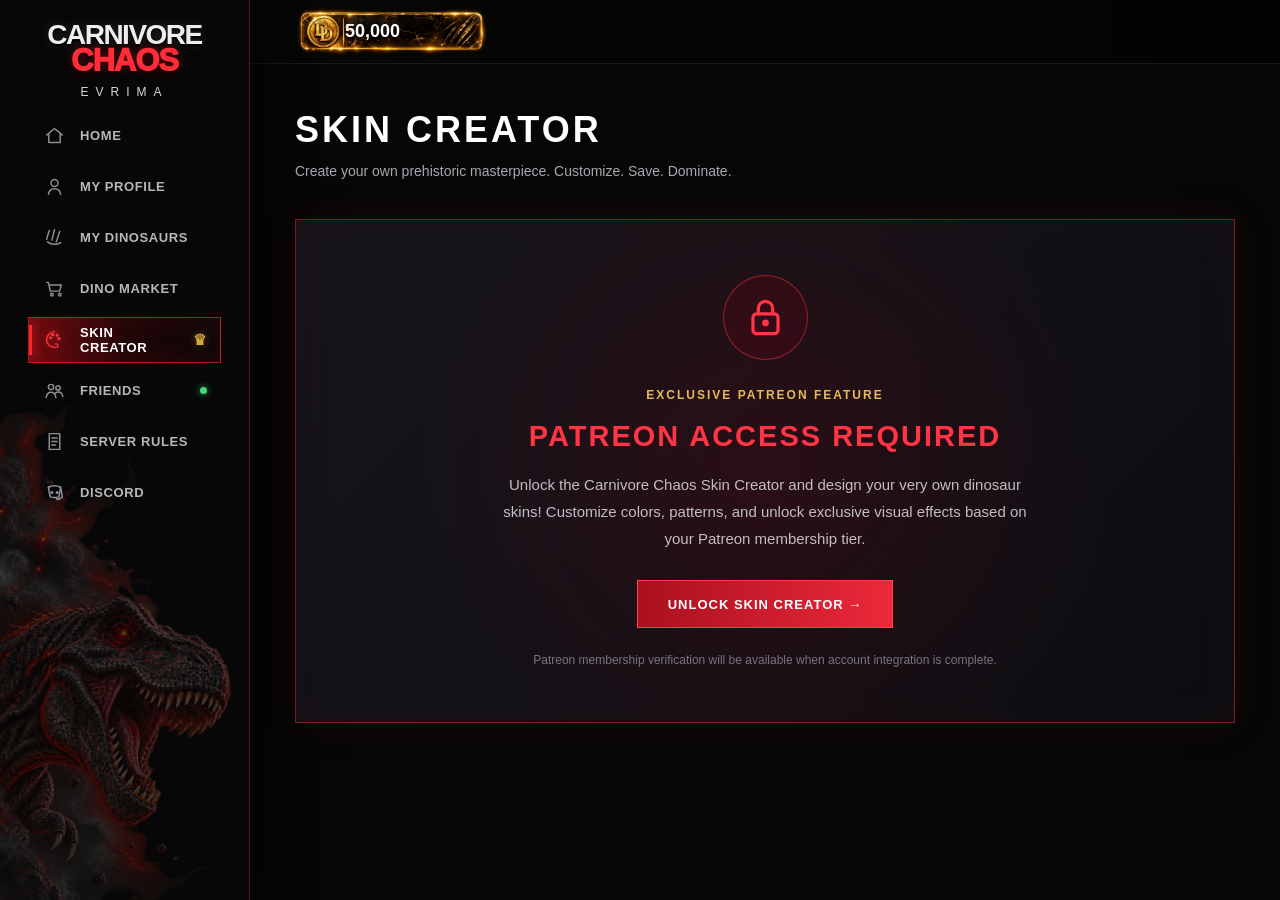
<file: skin-creator.html>
<!DOCTYPE html>
<html lang="en">
<head>
    <meta charset="UTF-8">
    <meta name="viewport" content="width=device-width, initial-scale=1.0">

    <title>Skin Creator | Carnivore Chaos</title>

    <link rel="stylesheet" href="./style.css">

    <style>
        /* SKIN CREATOR PAGE */

        .skin-page {
            min-height: 100vh;
            background:
                radial-gradient(
                    circle at 75% 25%,
                    rgba(140, 0, 20, 0.15),
                    transparent 45%
                ),
                #0b0b0e;
            color: white;
        }

        .skin-page-content {
            padding: 45px 45px 80px;
        }

        .skin-page-heading {
            margin-bottom: 35px;
        }

        .skin-page-heading h1 {
            font-size: 36px;
            font-weight: 900;
            letter-spacing: 3px;
            color: #ffffff;
            margin: 0 0 12px;
        }

        .skin-page-heading p {
            color: #a8a8b0;
            font-size: 14px;
            margin: 0;
        }

        /* PATREON LOCKED PANEL */

        .skin-access-panel {
            position: relative;
            max-width: 950px;
            min-height: 440px;
            margin: 40px auto;
            padding: 55px 35px;
            border: 1px solid rgba(220, 35, 50, 0.55);
            background:
                radial-gradient(
                    circle at center,
                    rgba(115, 5, 20, 0.25),
                    transparent 65%
                ),
                linear-gradient(
                    135deg,
                    #17151b,
                    #0d0d11
                );
            box-shadow:
                0 0 35px rgba(170, 0, 25, 0.12),
                inset 0 0 40px rgba(100, 0, 15, 0.08);
            text-align: center;
            display: flex;
            flex-direction: column;
            align-items: center;
            justify-content: center;
            overflow: hidden;
        }

        .skin-lock-icon {
            width: 85px;
            height: 85px;
            display: flex;
            align-items: center;
            justify-content: center;
            border: 1px solid rgba(255, 50, 65, 0.5);
            border-radius: 50%;
            background: rgba(120, 0, 20, 0.2);
            color: #ff3548;
            margin-bottom: 28px;
        }

        .skin-lock-icon svg {
            width: 43px;
            height: 43px;
            fill: none;
            stroke: currentColor;
            stroke-width: 1.8;
            stroke-linecap: round;
            stroke-linejoin: round;
        }

        .skin-access-panel h2 {
            color: #ff3445;
            font-size: 29px;
            letter-spacing: 2px;
            margin: 0 0 18px;
        }

        .skin-access-panel p {
            max-width: 550px;
            color: #c2bec3;
            line-height: 1.8;
            font-size: 15px;
            margin: 0 0 28px;
        }

        .skin-access-label {
            color: #e7b957;
            font-size: 12px;
            font-weight: 900;
            letter-spacing: 2px;
            margin-bottom: 18px;
        }

        .skin-patreon-button {
            display: inline-flex;
            align-items: center;
            justify-content: center;
            min-height: 48px;
            padding: 0 30px;
            background: linear-gradient(
                90deg,
                #aa101f,
                #ec293a
            );
            color: white;
            text-decoration: none;
            font-size: 13px;
            font-weight: 900;
            letter-spacing: 1px;
            border: 1px solid #ff4050;
            transition: 0.2s ease;
        }

        .skin-patreon-button:hover {
            background: #ff3045;
            box-shadow: 0 0 20px rgba(255, 30, 55, 0.35);
        }

        .skin-access-note {
            margin-top: 25px;
            color: #77747b;
            font-size: 12px;
        }

        @media (max-width: 700px) {
            .skin-page-content {
                padding: 25px 18px 50px;
            }

            .skin-page-heading h1 {
                font-size: 26px;
            }

            .skin-access-panel {
                min-height: 380px;
                padding: 35px 20px;
            }

            .skin-access-panel h2 {
                font-size: 22px;
            }
        }
    </style>
</head>

<body class="skin-page">

<div class="site-shell">

    <!-- SHARED SIDEBAR -->
    <div id="site-sidebar"></div>

    <!-- MAIN AREA -->
    <main class="main-area">

        <!-- TOP BAR -->
        <header class="topbar">

            <div class="topbar-spacer">
                <img
                    src="./dd-player-amount-icon.png"
                    alt="Dino Dollars"
                    class="dd-player-amount-icon"
                >

                <span class="dd-player-balance">
                    50,000
                </span>
            </div>

        </header>

        <!-- SKIN CREATOR CONTENT -->
        <div class="skin-page-content">

            <div class="skin-page-heading">
                <h1>SKIN CREATOR</h1>
                <p>
                    Create your own prehistoric masterpiece.
                    Customize. Save. Dominate.
                </p>
            </div>

            <!-- PATREON LOCKED VIEW -->
            <section class="skin-access-panel">

                <div class="skin-lock-icon">
                    <svg viewBox="0 0 24 24">
                        <rect
                            x="5"
                            y="10"
                            width="14"
                            height="11"
                            rx="2"
                        />
                        <path
                            d="M8 10V7a4 4 0 0 1 8 0v3"
                        />
                        <circle cx="12" cy="15" r="1"/>
                    </svg>
                </div>

                <div class="skin-access-label">
                    EXCLUSIVE PATREON FEATURE
                </div>

                <h2>PATREON ACCESS REQUIRED</h2>

                <p>
                    Unlock the Carnivore Chaos Skin Creator
                    and design your very own dinosaur skins!
                    Customize colors, patterns, and unlock
                    exclusive visual effects based on your
                    Patreon membership tier.
                </p>

                <a
                    href="#"
                    class="skin-patreon-button"
                    id="skinPatreonButton"
                >
                    UNLOCK SKIN CREATOR →
                </a>

                <div class="skin-access-note">
                    Patreon membership verification
                    will be available when account
                    integration is complete.
                </div>

            </section>

        </div>

    </main>

</div>

<script src="./sidebar.js"></script>

<script>
    document.getElementById("skinPatreonButton")
        .addEventListener("click", function(event) {
            event.preventDefault();
            alert(
                "Patreon membership integration is coming soon!"
            );
        });
</script>

</body>
</html>
</file>
<file: style.css>
/* =========================================================
   CARNIVORE CHAOS — COMPLETE HOMEPAGE CSS
   Fresh replacement stylesheet
========================================================= */
@font-face {
    font-family: "Another Danger";
    src: url("./Another%20Danger%20-%20Demo.otf") format("opentype");
    font-weight: normal;
    font-style: normal;
}
* {
    margin: 0;
    padding: 0;
    box-sizing: border-box;
}

:root {
    --black: #050505;
    --black-soft: #090909;
    --panel: #0d0d0d;
    --panel-light: #121212;

    --red: #e3262e;
    --red-bright: #ff2d38;
    --red-dark: #6d090d;

    --gold: #f0c94c;
    --green: #70e56f;

    --white: #f3f3f3;
    --grey: #a6a6a6;
    --dark-grey: #686868;

    --border: rgba(255, 255, 255, 0.16);
    --red-border: rgba(230, 38, 46, 0.55);

    --sidebar-width: 250px;
    --topbar-height: 64px;
}


/* =========================================================
   BODY
========================================================= */

html {
    scroll-behavior: smooth;
}

body {
    min-height: 100vh;
    background:
        radial-gradient(
            circle at 50% 0%,
            #231010 0%,
            #090909 35%,
            #030303 100%
        );

    color: var(--white);

    font-family:
        "Arial Narrow",
        "Roboto Condensed",
        Arial,
        Helvetica,
        sans-serif;

    overflow-x: hidden;
}

a {
    color: inherit;
    text-decoration: none;
}

button {
    font: inherit;
}


/* =========================================================
   MAIN WEBSITE SHELL
========================================================= */

.site-shell {
    width: 100%;
    min-height: 100vh;
}


/* =========================================================
   SIDEBAR
========================================================= */

.sidebar {
    position: fixed;

    left: 0;
    top: 0;
    bottom: 0;

    width: var(--sidebar-width);

    background-color: #070707;

    background-image:
        linear-gradient(
            180deg,
            rgba(7, 7, 7, 0.68),
            rgba(7, 7, 7, 0.78)
        ),
        url("./cc-sidebar-rex-overlay.png");

    background-repeat:
        no-repeat,
        no-repeat;

    background-position:
        center,
          right -100px bottom -190px;
    background-size:
        cover,
        auto 78%;

    border-right: 1px solid rgba(225, 37, 45, 0.45);

    z-index: 100;

    display: flex;
    flex-direction: column;

    padding: 22px 16px 25px;

    box-shadow:
        12px 0 35px rgba(0, 0, 0, 0.65);

    overflow: hidden;
}


/* =========================================================
   LOGO
========================================================= */

.logo {
    text-align: center;

    margin-bottom: 15px;

    line-height: 0.9;

    user-select: none;
}

.logo-carnivore {
    color: #eeeeee;

    font-size: 28px;
    font-weight: 900;

    letter-spacing: -1.5px;

    text-shadow:
        0 2px 2px #000,
        0 0 12px rgba(255,255,255,.15);
}

.logo-chaos {
    color: var(--red-bright);

    font-size: 31px;
    font-weight: 1000;

    letter-spacing: -1px;

    text-shadow:
        0 0 10px rgba(255, 20, 30, .35),
        0 3px 2px #000;
}

.logo-evrima {
    color: #d6d6d6;

    margin-top: 12px;

    font-size: 12px;

    letter-spacing: 7px;
}

/* =========================================
   SIDEBAR NAVIGATION
   ========================================= */

.sidebar-nav {
    display: flex;
    flex-direction: column;

    gap: 5px;

    padding: 0 12px;
}


/* MAIN SIDEBAR LINKS */

.sidebar-link {
    position: relative;

    min-height: 46px;

    display: flex;
    align-items: center;

    gap: 13px;

    padding: 0 13px;

    color: #b8b8b8;

    font-size: 13px;
    font-weight: 800;
    letter-spacing: 0.6px;

    text-decoration: none;

    border: 1px solid transparent;

    background: transparent;

    overflow: hidden;

    transition:
        color 0.18s ease,
        background 0.18s ease,
        border-color 0.18s ease,
        transform 0.18s ease,
        box-shadow 0.18s ease;
}


/* LEFT RED EDGE */

.sidebar-link::before {
    content: "";

    position: absolute;

    left: 0;
    top: 7px;
    bottom: 7px;

    width: 3px;

    background: #e51d28;

    box-shadow:
        0 0 8px rgba(229, 29, 40, 0.7);

    opacity: 0;

    transition: opacity 0.18s ease;
}


/* CLAW SCRATCH HOVER EFFECT */

.sidebar-link::after {
    content: "";

    position: absolute;

    right: 10px;
    top: 50%;

    width: 28px;
    height: 18px;

    transform:
        translateY(-50%)
        translateX(8px);

    opacity: 0;

    background:
        linear-gradient(
            110deg,
            transparent 34%,
            rgba(220, 20, 30, 0.75) 36%,
            rgba(220, 20, 30, 0.75) 40%,
            transparent 42%
        ),
        linear-gradient(
            110deg,
            transparent 48%,
            rgba(220, 20, 30, 0.65) 50%,
            rgba(220, 20, 30, 0.65) 54%,
            transparent 56%
        ),
        linear-gradient(
            110deg,
            transparent 62%,
            rgba(220, 20, 30, 0.55) 64%,
            rgba(220, 20, 30, 0.55) 68%,
            transparent 70%
        );

    transition:
        opacity 0.18s ease,
        transform 0.18s ease;
}


/* ICON CONTAINER */

.sidebar-icon {
    width: 25px;
    height: 25px;

    flex-shrink: 0;

    display: inline-flex;
    align-items: center;
    justify-content: center;

    color: #8e8e8e;

    transition:
        color 0.18s ease,
        transform 0.18s ease,
        filter 0.18s ease;
}


/* SVG ICONS */

.sidebar-icon svg {
    width: 21px;
    height: 21px;

    fill: none;

    stroke: currentColor;
    stroke-width: 1.7;

    stroke-linecap: round;
    stroke-linejoin: round;
}


/* HOVER */

.sidebar-link:hover {
    color: #ffffff;

    background:
        linear-gradient(
            90deg,
            rgba(150, 0, 10, 0.30),
            rgba(70, 0, 5, 0.12),
            transparent 88%
        );

    border-color:
        rgba(210, 25, 35, 0.25);

    transform: translateX(3px);

    box-shadow:
        inset 18px 0 30px
        rgba(130, 0, 10, 0.08);
}

.sidebar-link:hover::before {
    opacity: 1;
}

.sidebar-link:hover::after {
    opacity: 1;

    transform:
        translateY(-50%)
        translateX(0);
}

.sidebar-link:hover .sidebar-icon {
    color: #ff3038;

    transform:
        scale(1.08);

    filter:
        drop-shadow(
            0 0 5px
            rgba(255, 30, 40, 0.55)
        );
}


/* ACTIVE PAGE */

.sidebar-link.active {
    color: #ffffff;

    background:
        linear-gradient(
            90deg,
            rgba(185, 15, 25, 0.58),
            rgba(105, 5, 12, 0.28),
            rgba(25, 5, 7, 0.15)
        );

    border-color:
        rgba(255, 45, 55, 0.60);

    box-shadow:
        inset 0 0 22px
        rgba(220, 25, 35, 0.12),
        0 0 12px
        rgba(180, 10, 20, 0.08);
}

.sidebar-link.active::before {
    opacity: 1;

    background: #ff252f;

    box-shadow:
        0 0 11px
        rgba(255, 37, 47, 0.9);
}

.sidebar-link.active .sidebar-icon {
    color: #ff3038;

    filter:
        drop-shadow(
            0 0 5px
            rgba(255, 30, 40, 0.6)
        );
}


/* MY DINOSAURS CLAW ICON */

.claw-icon {
    color: #b7b7b7;
}


/* PATREON SKIN CREATOR */

.patreon-lock {
    margin-left: auto;

    color: #d6a83d;

    font-size: 15px;

    filter:
        drop-shadow(
            0 0 5px
            rgba(214, 168, 61, 0.4)
        );
}

.skin-creator-link:hover .patreon-lock {
    color: #ffd768;
}


/* FRIENDS ONLINE INDICATOR */

.friends-online-dot {
    width: 7px;
    height: 7px;

    margin-left: auto;

    border-radius: 50%;

    background: #45db72;

    box-shadow:
        0 0 7px
        rgba(69, 219, 114, 0.75);
}


/* DISCORD */

.discord-link .sidebar-icon {
    color: #8f8f9d;
}

.discord-link:hover .sidebar-icon {
    color: #aeb7ff;
}

/* =========================================================
   SIDEBAR BOTTOM SLOGAN
========================================================= */

.sidebar-slogan {
    margin-top: auto;

    padding:
        28px
        8px
        0;

    color: rgba(255, 255, 255, .55);

    font-size: 24px;
    font-weight: 900;
    font-style: italic;

    line-height: .9;

   transform: translateY(-15px) rotate(-5deg);

    text-shadow:
        0 2px 2px #000;
}


/* =========================================================
   MAIN AREA
========================================================= */

.main-area {
    margin-left: var(--sidebar-width);

    width:
        calc(100% - var(--sidebar-width));

    min-height: 100vh;

    background: #060606;
}


/* =========================================================
   TOP BAR
========================================================= */

.topbar {
    height: var(--topbar-height);

    display: flex;
    align-items: center;
    justify-content: space-between;

    padding: 0 32px;

    background:
        linear-gradient(
            90deg,
            rgba(7, 7, 7, .95),
            rgba(3, 3, 3, .99)
        );

    border-bottom:
        1px solid rgba(255, 255, 255, .08);

    position: relative;

    z-index: 20;
}
.topbar-spacer {
    flex: 1;
    height: 100%;
    display: flex;
    align-items: center;
}

.dd-player-amount-icon {
    width: 360px;
    height: 70px;
    object-fit: contain;
    display: block;
   transform: translateX(-70px);
}
.dd-player-balance {
    position: absolute;
    left: 95px;
    color: white;
    font-size: 18px;
    font-weight: 900;
    z-index: 2;
}
.topbar-right {
    margin-left: auto;

    height: 100%;

    display: flex;
    align-items: center;

    gap: 19px;

    font-size: 12px;

    letter-spacing: .4px;
}

.server-online {
    display: flex;
    align-items: center;

    gap: 9px;

    white-space: nowrap;
}

.online-dot {
    width: 10px;
    height: 10px;

    border-radius: 50%;

    background: #73e56e;

    box-shadow:
        0 0 6px #73e56e,
        0 0 13px rgba(115, 229, 110, .55);
}

.top-divider {
    width: 1px;
    height: 22px;

    background:
        rgba(255, 255, 255, .15);
}

.welcome {
    color: #ddd;

    white-space: nowrap;
}

.arrow {
    margin-left: 8px;

    color: #aaa;
}

.social-icons {
    display: flex;
    align-items: center;

    gap: 16px;
}

.social-icons a {
    color: var(--red-bright);

    font-size: 19px;

    transition:
        transform .2s ease,
        color .2s ease;
}

.social-icons a:hover {
    color: white;

    transform:
        translateY(-2px)
        scale(1.08);
}


/* =========================================================
   HERO
========================================================= */

.hero {
    position: relative;

    width: 100%;

    height: 485px;

    overflow: hidden;

    background:
        linear-gradient(
            90deg,
            rgba(0, 0, 0, .08),
            rgba(0, 0, 0, .01)
        ),
        url("./hero-bg.png")
        center 15% / cover
        no-repeat;

    border-bottom:
        1px solid rgba(228, 37, 46, .7);
}


/* HERO DARKENING */

.hero-overlay {
    position: absolute;

    inset: 0;

    background:
        linear-gradient(
            to bottom,
            rgba(0, 0, 0, .10) 0%,
            rgba(0, 0, 0, .02) 45%,
            rgba(0, 0, 0, .15) 68%,
            rgba(0, 0, 0, .75) 100%
        );

    pointer-events: none;

    z-index: 1;
}


/* =========================================================
   HERO TAGLINE
========================================================= */

.hero-tagline {
    position: absolute;

    right: 10%;

    top: 24px;

    z-index: 3;

    display: flex;
    align-items: center;

    gap: 15px;

    color: #e5e5e5;

    font-size: 13px;

    letter-spacing: 7px;

    text-shadow:
        0 2px 5px #000;
}

.hero-tagline span {
    color: #777;

    letter-spacing: 0;
}


/* =========================================================
   HERO CENTER
========================================================= */

.hero-center {
    position: absolute;

    z-index: 4;

    left: 50%;
    bottom: 32px;

    transform:
        translateX(-50%);

    width: 650px;

    max-width:
        calc(100% - 100px);

    text-align: center;
}


/* =========================================================
   HERO TITLE
========================================================= */

.hero-title {
    margin-bottom: 20px;

    text-align: center;

    text-shadow:
        0 5px 4px rgba(0, 0, 0, .95);
}
.hero-logo-image {
    display: block;
    width: 900px;
    max-width: 90%;
    height: auto;
    margin: 0 auto;
    object-fit: contain;
    filter: drop-shadow(0 5px 6px rgba(0, 0, 0, .9));
}
.title-carnivore {
    color: #e8e8e8;

    font-size: 58px;

    font-weight: 1000;

    letter-spacing: -3px;

    line-height: .78;

    transform: scaleX(1.05);
}

.title-chaos {
    color: #c9141c;

    font-size: 65px;

    font-weight: 1000;

    letter-spacing: -4px;

    line-height: .9;

    transform: scaleX(1.03);

    text-shadow:
        0 5px 4px rgba(0, 0, 0, .9),
        0 0 15px rgba(255, 0, 10, .25);
}

.title-evrima {
    margin-top: 9px;

    color: #dedede;

    font-size: 17px;

    letter-spacing: 12px;

    padding-left: 12px;
}


/* =========================================================
   HERO BUTTONS
========================================================= */

.hero-buttons {
    display: grid;

    grid-template-columns:
        repeat(2, 1fr);

    gap: 24px;
}

.hero-button {
    height: 56px;

    display: flex;
    align-items: center;
    justify-content: center;

    border:
        1px solid rgba(255, 255, 255, .65);

    background:
        linear-gradient(
            180deg,
            rgba(15, 15, 15, .87),
            rgba(5, 5, 5, .93)
        );

    color: white;

    font-size: 16px;
    font-weight: 900;

    letter-spacing: .5px;

    box-shadow:
        inset 0 0 15px rgba(255,255,255,.03),
        0 5px 18px rgba(0,0,0,.55);

    transition:
        transform .18s ease,
        border .18s ease,
        box-shadow .18s ease;
}

.hero-button.primary {
    border-color:
        rgba(255, 37, 45, .9);

    background:
        linear-gradient(
            180deg,
            rgba(194, 16, 23, .92),
            rgba(109, 5, 10, .96)
        );

    box-shadow:
        inset 0 0 15px rgba(255,255,255,.06),
        0 0 17px rgba(226, 35, 44, .45);
}

.hero-button:hover {
    transform:
        translateY(-2px);

    border-color: white;

    box-shadow:
        0 0 20px rgba(230, 37, 45, .55);
}


/* =========================================================
   HERO HANDWRITING
========================================================= */

.hero-writing {
    position: absolute;

    z-index: 3;

    color:
        rgba(235, 235, 235, .70);

    font-size: 26px;
font-family: "Another Danger", cursive;
    font-weight: normal;

   font-style: normal;
letter-spacing: 2px;
    line-height: 1.25;

  text-shadow:
    0 3px 3px #000,
    0 0 5px rgba(255, 255, 255, 0.65),
    0 0 8px rgba(255, 0, 20, 0.95),
    0 0 16px rgba(255, 0, 20, 0.85),
    0 0 28px rgba(255, 0, 20, 0.65);

    pointer-events: none;
}

.hero-writing-left {
    left: 28px;

    bottom: 65px;

    transform: rotate(-12deg);
}

.hero-writing-right {
    right: 25px;

    bottom: 55px;

    transform: rotate(8deg);
}


/* =========================================================
   DASHBOARD
========================================================= */

.dashboard {
    padding:
        16px
        25px
        25px;

    background:
        radial-gradient(
            circle at 50% 0,
            rgba(92, 7, 10, .12),
            transparent 35%
        ),
        #060606;
}


/* =========================================================
   STAT GRID
========================================================= */

.stats-grid {
    display: grid;

    grid-template-columns:
        repeat(4, 1fr);

    gap: 14px;
}

.stat-card {
    min-height: 96px;

    display: flex;
    align-items: center;
    gap: 18px;

    padding: 15px 22px;

    position: relative;
    overflow: hidden;

    border: 1px solid rgba(120, 120, 120, 0.45);

    background:
        linear-gradient(
            135deg,
            #171717,
            #080808
        );

    box-shadow:
        inset 0 0 22px rgba(255, 255, 255, 0.025),
        0 4px 12px rgba(0, 0, 0, 0.75);
}
.stat-card::before {
    content: "";
    position: absolute;
    left: 0;
    top: 0;
    bottom: 0;

    width: 3px;
    background: #ff0014;

    box-shadow:
        0 0 6px rgba(255, 0, 20, 0.9),
        0 0 14px rgba(255, 0, 20, 0.5);
}

.stat-icon {
    width: 52px;
    height: 52px;

    display: flex;
    align-items: center;
    justify-content: center;

    flex-shrink: 0;
}

.stat-icon svg {
    width: 42px;
    height: 42px;

    fill: #f2f2f2;

    filter:
        drop-shadow(0 2px 2px rgba(0, 0, 0, 0.9))
        drop-shadow(0 0 5px rgba(255, 255, 255, 0.18));
}
.players-icon svg {
    fill: #f2f2f2;
}
.dino-icon img {
    width: 58px;
    height: 52px;
    object-fit: contain;
    display: block;
   
    filter:
        drop-shadow(0 2px 2px rgba(0, 0, 0, 0.9))
        drop-shadow(0 0 7px rgba(112, 229, 111, 0.45));
}
.kills-icon {
    width: 58px;
    height: 52px;
    flex-shrink: 0;
    overflow: hidden;

    display: flex;
    align-items: center;
    justify-content: center;
}

.kills-icon img {
    width: 50px !important;
    height: 50px !important;
    max-width: 50px;
    max-height: 50px;
    object-fit: contain;
    display: block;

}
.dd-icon img {
    width: 52px;
    height: 52px;
    object-fit: contain;
    display: block;
}
.dino-icon .dino-cutout {
    fill: #080808;
}

.dino-icon .dino-tooth {
    fill: #080808;
}

.stat-label {
    margin-bottom: 4px;

    color: #d4d4d4;

    font-size: 13px;

    letter-spacing: 1px;
}

.stat-value {
    color: white;
    font-size: 32px;
    font-weight: 900;
    letter-spacing: 1px;

    text-shadow:
        0 2px 4px rgba(0, 0, 0, 0.9);
}


.stat-value.green {
    color: var(--green);

    text-shadow:
        0 0 8px
        rgba(112, 229, 111, .25);
}


/* =========================================================
   FEATURE GRID
========================================================= */

.feature-grid {
    display: grid;

    grid-template-columns:
        repeat(3, 1fr);

    gap: 14px;

    margin-top: 15px;
}

.feature-card {
    position: relative;

    min-height: 165px;

    padding:
        23px
        27px;

    overflow: hidden;

    border:
        1px solid
        rgba(222, 41, 48, .45);

    background:
        linear-gradient(
            135deg,
            #130808,
            #080808
        );

    box-shadow:
        inset 0 0 35px
        rgba(255, 0, 10, .04);
}

.feature-card::after {
    content: "";

    position: absolute;

    inset: 0;

    pointer-events: none;

    background:
        radial-gradient(
            circle at 85% 50%,
            rgba(205, 26, 33, .18),
            transparent 38%
        );
}

.feature-content {
    position: relative;

    z-index: 3;

    max-width: 73%;
}

.feature-heading {
    display: flex;

    align-items: center;

    gap: 11px;

    margin-bottom: 12px;
}

.feature-heading h2 {
    color: white;

    font-size: 18px;

    letter-spacing: .2px;
}

.feature-icon {
    color: var(--red-bright);

    font-size: 27px;
}

.feature-card p {
    color: #d0d0d0;

    font-size: 13px;

    line-height: 1.35;

    margin-bottom: 15px;
}

.feature-link {
    color: var(--red-bright);

    font-size: 13px;

    font-weight: 900;

    transition:
        color .18s ease,
        letter-spacing .18s ease;
}

.feature-link:hover {
    color: white;

    letter-spacing: .5px;
}


/* =========================================================
   MARKET CARD
========================================================= */

.market-card {
    background:
        radial-gradient(
            circle at 88% 55%,
            rgba(166, 15, 21, .35),
            transparent 40%
        ),
        linear-gradient(
            135deg,
            #140808,
            #070707
        );
}


/* =========================================================
   PRIME CARD
========================================================= */

.prime-card {
    border-color:
        rgba(236, 193, 61, .55);

    background:
        radial-gradient(
            circle at 80% 50%,
            rgba(169, 115, 10, .38),
            transparent 43%
        ),
        linear-gradient(
            135deg,
            #171305,
            #090805
        );
}

.prime-card .feature-icon,
.prime-card h2,
.prime-link {
    color: #f3d257;
}

.prime-card::after {
    background:
        radial-gradient(
            circle at 83% 45%,
            rgba(218, 167, 35, .14),
            transparent 40%
        );
}


/* =========================================================
   MUTATION CARD
========================================================= */

.mutation-card {
    background:
        radial-gradient(
            circle at 85% 50%,
            rgba(163, 9, 44, .42),
            transparent 43%
        ),
        linear-gradient(
            135deg,
            #16070b,
            #070707
        );
}

.feature-dino {
    position: absolute;
    right: 24px;
    bottom: 18px;
    z-index: 2;
    font-size: 76px;
    opacity: .7;
}

.patreon-rex {
    width: 165px;
    height: 165px;

    display: flex;
    align-items: center;
    justify-content: center;

    right: 4px;
    bottom: -5px;

    opacity: 1;
}

.patreon-rex img {
    width: 165px;
    height: 165px;

    object-fit: contain;
    display: block;

    filter:
        drop-shadow(0 0 6px rgba(255, 40, 20, 0.70))
        drop-shadow(0 0 14px rgba(255, 170, 0, 0.55))
        drop-shadow(0 0 24px rgba(255, 80, 0, 0.35));
}

   /* SKIN CREATOR ARTWORK */

.skin-creator-card {
    position: relative;
    overflow: hidden;
}

.skin-creator-card .feature-content {
    position: relative;
    z-index: 2;
    max-width: 65%;
}

.skin-creator-art {
    position: absolute;
    right: 15px;
    bottom: 0;
    width: 30%;
    height: 100%;
    display: flex;
    align-items: center;
    justify-content: center;
    pointer-events: none;
    z-index: 1;
}

.skin-creator-image {
    width: 125%;
    height: 150%;
    object-fit: contain;
    display: block;
    filter: drop-shadow(0 0 12px rgba(255, 30, 60, 0.25));
}
.dino-market-image {
    position: absolute;
    right: -15px;
    bottom: -20px;
    width: 200px;
    height: 200px;
    display: flex;
    align-items: center;
    justify-content: center;
    z-index: 2;
    pointer-events: none;
}

.dino-market-image img {
    width: 200px;
    height: 200px;
    object-fit: contain;
    display: block;
    filter:
        drop-shadow(0 0 6px rgba(255, 0, 20, 0.65))
        drop-shadow(0 0 14px rgba(255, 0, 20, 0.35));
}

/* =========================================================
   BOTTOM SERVER PANEL
========================================================= */

.server-panel {
    min-height: 155px;

    display: grid;

    grid-template-columns:
        28% 42% 30%;

    margin-top: 15px;

    border:
        1px solid
        rgba(255, 255, 255, .24);

    background:
        linear-gradient(
            90deg,
            #0c0c0c,
            #080808
        );

    overflow: hidden;
}


/* =========================================================
   SERVER STATUS
========================================================= */

.server-status-block {
    padding:
        28px
        28px;

    display: flex;

    flex-direction: column;

    justify-content: center;

    border-right:
        1px solid
        rgba(255,255,255,.08);
}

.bottom-label {
    color: #c4c4c4;

    font-size: 11px;

    letter-spacing: 2px;

    margin-bottom: 12px;
}

.server-status-main {
    display: flex;

    align-items: center;

    gap: 14px;

    color: var(--green);

    font-size: 23px;

    font-weight: 900;
}

.big-online-dot {
    width: 20px;
    height: 20px;

    border-radius: 50%;

    background: var(--green);

    box-shadow:
        0 0 8px var(--green),
        0 0 22px
        rgba(112,229,111,.55);
}

.server-description {
    margin-top: 13px;

    padding-left: 35px;

    color: #8f8f8f;

    font-size: 11px;

    letter-spacing: 2px;
}


/* =========================================================
   QUOTE
========================================================= */

.server-quote {
    position: relative;

    display: flex;

    align-items: center;

    justify-content: center;

    padding: 20px;

    background:
        linear-gradient(
            90deg,
            rgba(0,0,0,.80),
            rgba(0,0,0,.25)
        ),
        url("./hunter-prey-banner.png")
        center 5% / cover
        no-repeat;

    overflow: hidden;
}

.server-quote::after {
    content: "";

    position: absolute;

    inset: 0;

    background:
        rgba(0,0,0,.48);
}

.quote-text {
    position: relative;

    z-index: 2;

    color:
        rgba(225,225,225,.72);

    font-size: 21px;

    font-weight: 900;

    font-style: italic;

    line-height: 1.05;

    transform: rotate(-4deg);

    text-shadow:
        0 3px 4px #000;
}


/* =========================================================
   DISCORD PANEL
========================================================= */

.discord-block {
    display: flex;

    align-items: center;

    gap: 18px;

    padding:
        23px
        24px;

    background:
        linear-gradient(
            135deg,
            #0b0b0b,
            #080808
        );
}

.discord-logo {
    font-size: 40px;
}

.discord-info {
    width: 100%;
}

.discord-title {
    color: #eeeeee;

    font-size: 15px;

    font-weight: 800;

    margin-bottom: 7px;
}

.discord-subtitle {
    color: #858585;

    font-size: 9px;

    letter-spacing: .5px;

    line-height: 1.4;

    margin-bottom: 14px;
}

#discordButton {
    min-width: 170px;

    height: 38px;

    padding: 0 18px;

    border:
        1px solid
        rgba(239, 40, 47, .85);

    background:
        linear-gradient(
            180deg,
            #8d0d13,
            #500509
        );

    color: white;

    font-size: 11px;

    font-weight: 900;

    cursor: pointer;

    box-shadow:
        0 0 12px
        rgba(226, 37, 45, .20);

    transition:
        transform .18s ease,
        box-shadow .18s ease,
        background .18s ease;
}

#discordButton:hover {
    transform:
        translateY(-2px);

    background:
        linear-gradient(
            180deg,
            #c2161e,
            #76080d
        );

    box-shadow:
        0 0 20px
        rgba(226, 37, 45, .45);
}


/* =========================================================
   FOOTER
========================================================= */

footer {
    padding: 22px;

    text-align: center;

    color: #575757;

    background: #040404;

    border-top:
        1px solid
        rgba(255,255,255,.05);

    font-size: 10px;

    letter-spacing: 2px;
}


/* =========================================================
   LARGE SCREENS
========================================================= */

@media (min-width: 1600px) {

    :root {
        --sidebar-width: 260px;
    }

    .hero {
        height: 500px;
    }

    .dashboard {
        padding-left: 27px;
        padding-right: 27px;
    }
}


/* =========================================================
   MEDIUM / LAPTOP SCREENS
========================================================= */

@media (max-width: 1200px) {

    :root {
        --sidebar-width: 220px;
    }

    .nav-item {
        font-size: 12px;

        min-height: 44px;
    }

    .hero {
        height: 450px;
    }

    .hero-center {
        width: 590px;
    }

    .title-carnivore {
        font-size: 49px;
    }

    .title-chaos {
        font-size: 56px;
    }

    .stats-grid {
        grid-template-columns:
            repeat(2, 1fr);
    }

    .feature-grid {
        grid-template-columns: 1fr;
    }

    .feature-card {
        min-height: 145px;
    }
}


/* =========================================================
   TABLET
========================================================= */

@media (max-width: 850px) {

    :root {
        --sidebar-width: 80px;
    }

    .sidebar {
        padding:
            18px
            9px;
    }

    .logo-carnivore {
        font-size: 10px;
    }

    .logo-chaos {
        font-size: 16px;
    }

    .logo-evrima {
        font-size: 7px;

        letter-spacing: 2px;
    }

    .nav-item {
        justify-content: center;

        padding: 0;
    }

    .nav-item span:last-child {
        display: none;
    }

    .nav-icon {
        width: auto;

        font-size: 20px;
    }

    .sidebar-slogan {
        display: none;
    }

    .topbar {
        padding:
            0
            16px;
    }

    .welcome {
        display: none;
    }

    .top-divider {
        display: none;
    }

    .hero {
        height: 400px;
    }

    .hero-tagline {
        right: 20px;

        font-size: 10px;

        letter-spacing: 3px;
    }

    .hero-writing {
        display: none;
    }

    .hero-center {
        width:
            calc(100% - 40px);

        max-width: none;
    }

    .title-carnivore {
        font-size: 40px;
    }

    .title-chaos {
        font-size: 47px;
    }

    .hero-buttons {
        gap: 10px;
    }

    .stats-grid {
        grid-template-columns: 1fr;
    }

    .server-panel {
        grid-template-columns: 1fr;
    }

    .server-status-block {
        border-right: none;

        border-bottom:
            1px solid
            rgba(255,255,255,.08);
    }
}


/* =========================================================
   MOBILE
========================================================= */

@media (max-width: 560px) {

    :root {
        --sidebar-width: 0px;
    }

    .sidebar {
        display: none;
    }

    .main-area {
        margin-left: 0;

        width: 100%;
    }

    .topbar {
        height: 54px;
    }

    .topbar-right {
        gap: 10px;
    }

    .social-icons {
        gap: 10px;
    }

    .hero {
        height: 380px;
    }

    .hero-tagline {
        left: 50%;
        right: auto;

        transform:
            translateX(-50%);

        width: max-content;

        font-size: 9px;

        letter-spacing: 2px;
    }

    .hero-center {
        bottom: 22px;

        width:
            calc(100% - 24px);
    }

    .title-carnivore {
        font-size: 34px;
    }

    .title-chaos {
        font-size: 40px;
    }

    .title-evrima {
        font-size: 12px;

        letter-spacing: 7px;
    }

    .hero-buttons {
        grid-template-columns: 1fr;
    }

    .hero-button {
        height: 48px;

        font-size: 13px;
    }

    .dashboard {
        padding:
            12px;
    }

    .stat-card {
        min-height: 75px;
    }

    .feature-card {
        padding:
            20px;

        min-height: 170px;
    }

    .feature-content {
        max-width: 82%;
    }

    .feature-dino {
        font-size: 55px;
    }

    .mutation-decoration {
        font-size: 58px;
    }

    .discord-block {
        padding: 20px;
    }
}
/* =========================================
   DINO MARKET PAGE
   ========================================= */

.market-page {
    background: #050505;
    color: white;
}

/* MAIN MARKET AREA */

.market-page .market-container {
    min-height: calc(100vh - 64px);
    padding: 35px 38px 60px;
    background:
        radial-gradient(
            circle at top,
            rgba(120, 0, 0, 0.12),
            transparent 38%
        ),
        linear-gradient(
            180deg,
            #0d0d0d,
            #050505
        );
}


/* MARKET TITLE */

.market-page .market-header {
    display: flex;
    align-items: flex-end;
    justify-content: space-between;
    margin-bottom: 28px;
    padding-bottom: 18px;
    border-bottom: 1px solid rgba(255, 255, 255, 0.12);
}

.market-page .market-header h1 {
    margin: 0 0 7px;
    color: #ffffff;
    font-size: 38px;
    font-weight: 900;
    letter-spacing: 2px;
}

.market-page .market-header h1::first-letter {
    color: #ff0014;
}

.market-page .market-header p {
    margin: 0;
    color: #999;
    font-size: 13px;
    letter-spacing: 0.5px;
}


/* FILTER + SEARCH AREA */

.market-page .market-controls {
    display: flex;
    align-items: center;
    justify-content: space-between;
    gap: 20px;
    margin-bottom: 28px;
}

.market-page .market-filters {
    display: flex;
    align-items: center;
    gap: 8px;
    flex-wrap: wrap;
}

.market-page .market-filter {
    min-height: 40px;
    padding: 0 18px;

    border: 1px solid rgba(255, 255, 255, 0.18);

    background:
        linear-gradient(
            180deg,
            #181818,
            #0b0b0b
        );

    color: #bdbdbd;

    font-size: 11px;
    font-weight: 800;
    letter-spacing: 1px;

    cursor: pointer;

    transition:
        border-color 0.2s ease,
        color 0.2s ease,
        background 0.2s ease;
}

.market-page .market-filter:hover {
    color: white;
    border-color: rgba(255, 0, 20, 0.65);
}

.market-page .market-filter.active {
    color: white;
    border-color: #ff0014;

    background:
        linear-gradient(
            180deg,
            #350007,
            #130002
        );

    box-shadow:
        0 0 12px rgba(255, 0, 20, 0.25);
}


/* SEARCH */

.market-page .market-search {
    width: 260px;
}

.market-page #dino-search {
    width: 100%;
    height: 40px;

    padding: 0 14px;

    border:
        1px solid
        rgba(255, 255, 255, 0.18);

    outline: none;

    background: #090909;

    color: white;

    font-size: 12px;
    letter-spacing: 0.5px;
}

.market-page #dino-search:focus {
    border-color: #ff0014;

    box-shadow:
        0 0 10px
        rgba(255, 0, 20, 0.18);
}

.market-page #dino-search::placeholder {
    color: #666;
}


/* =========================================
   DINOSAUR GRID
   ========================================= */

.market-page .dino-market-grid {
    display: grid;

    grid-template-columns:
        repeat(4, minmax(0, 1fr));

    gap: 18px;
}


/* DINOSAUR CARD */

.market-page .dino-market-card {
    position: relative;

    min-width: 0;

    overflow: hidden;

    border:
        1px solid
        rgba(255, 255, 255, 0.16);

    background:
        linear-gradient(
            145deg,
            #161616,
            #080808
        );

    box-shadow:
        0 8px 22px
        rgba(0, 0, 0, 0.55);

    transition:
        transform 0.2s ease,
        border-color 0.2s ease,
        box-shadow 0.2s ease;
}

.market-page .dino-market-card::before {
    content: "";

    position: absolute;

    left: 0;
    top: 0;
    bottom: 0;

    width: 3px;

    background: #ff0014;

    box-shadow:
        0 0 7px rgba(255, 0, 20, 0.9),
        0 0 16px rgba(255, 0, 20, 0.45);

    z-index: 3;
}

.market-page .dino-market-card:hover {
    transform: translateY(-3px);

    border-color:
        rgba(255, 0, 20, 0.55);

    box-shadow:
        0 10px 30px rgba(0, 0, 0, 0.75),
        0 0 18px rgba(255, 0, 20, 0.10);
}


/* DINOSAUR IMAGE AREA */

.market-page .dino-card-image {
    height: 185px;

    position: relative;

    display: flex;
    align-items: center;
    justify-content: center;

    overflow: hidden;

    border-bottom:
        1px solid
        rgba(255, 255, 255, 0.10);

    background:
        radial-gradient(
            circle at center,
            rgba(120, 0, 0, 0.22),
            transparent 60%
        ),
        #080808;
}
.market-page .dino-card-image img {
    width: auto;
    height: auto;
    max-width: 78%;
    max-height: 78%;
    object-fit: contain;
    display: block;
}


/* CARD INFORMATION */

.market-page .dino-card-info {
    padding: 17px 18px 19px;
}

.market-page .dino-category {
    display: block;

    margin-bottom: 5px;

    color: #ff2638;

    font-size: 9px;
    font-weight: 900;
    letter-spacing: 1.5px;
}

.market-page .dino-card-info h2 {
    margin: 0 0 9px;

    color: white;

    font-size: 20px;
    font-weight: 900;
    letter-spacing: 0.7px;
}

.market-page .dino-growth {
    display: inline-block;

    padding: 4px 8px;

    border:
        1px solid
        rgba(70, 210, 100, 0.32);

    background:
        rgba(30, 120, 50, 0.10);

    color: #66df7b;

    font-size: 9px;
    font-weight: 900;
    letter-spacing: 1px;
}


/* PRICE + PURCHASE */

.market-page .dino-card-bottom {
    display: flex;
    align-items: flex-end;
    justify-content: space-between;

    gap: 12px;

    margin-top: 18px;
}

.market-page .dino-price {
    display: flex;
    align-items: baseline;
    gap: 5px;
}

.market-page .price-number {
    color: #f4c84a;

    font-size: 21px;
    font-weight: 900;

    text-shadow:
        0 0 8px
        rgba(244, 200, 74, 0.20);
}

.market-page .price-currency {
    color: #b28b28;

    font-size: 10px;
    font-weight: 900;
    letter-spacing: 1px;
}

.market-page .dino-buy-button {
    min-height: 35px;

    padding: 0 13px;

    border: 1px solid #a90010;

    background:
        linear-gradient(
            180deg,
            #8c0010,
            #430007
        );

    color: white;

    font-size: 9px;
    font-weight: 900;
    letter-spacing: 1px;

    cursor: pointer;

    box-shadow:
        0 0 10px
        rgba(255, 0, 20, 0.15);
}

.market-page .dino-buy-button:hover {
    background:
        linear-gradient(
            180deg,
            #c00016,
            #65000b
        );

    border-color: #ff2638;
}


/* =========================================
   MARKET RESPONSIVE
   ========================================= */

@media (max-width: 1250px) {

    .market-page .dino-market-grid {
        grid-template-columns:
            repeat(3, minmax(0, 1fr));
    }

}

@media (max-width: 950px) {

    .market-page .dino-market-grid {
        grid-template-columns:
            repeat(2, minmax(0, 1fr));
    }

    .market-page .market-controls {
        align-items: stretch;
        flex-direction: column;
    }

    .market-page .market-search {
        width: 100%;
    }

}

@media (max-width: 650px) {

    .market-page .market-container {
        padding:
            25px 18px
            45px;
    }

    .market-page .dino-market-grid {
        grid-template-columns: 1fr;
    }

    .market-page .market-header h1 {
        font-size: 30px;
    }

}
/* ==============================
   PLAYER MARKET
   ============================== */

.market-page .player-market-section {
    display: none;
    margin-top: 10px;
}

.market-page .player-market-header {
    display: flex;
    align-items: center;
    justify-content: space-between;
    gap: 20px;
    margin-bottom: 22px;
    padding: 22px 24px;
    background:
        linear-gradient(
            90deg,
            rgba(105, 0, 0, 0.22),
            rgba(8, 8, 8, 0.96) 45%
        );
    border: 1px solid rgba(255, 255, 255, 0.08);
    border-left: 3px solid #8f0000;
}

.market-page .player-market-eyebrow {
    display: block;
    margin-bottom: 5px;
    color: #8f0000;
    font-size: 9px;
    font-weight: 900;
    letter-spacing: 2px;
}

.market-page .player-market-header h2 {
    margin: 0 0 5px;
    color: #fff;
    font-size: 25px;
    font-weight: 900;
    letter-spacing: 1px;
}

.market-page .player-market-header p {
    margin: 0;
    color: #777;
    font-size: 12px;
}

.market-page .sell-dino-button {
    padding: 13px 20px;
    border: 1px solid #a00000;
    background:
        linear-gradient(
            180deg,
            #8c0000,
            #590000
        );
    color: #fff;
    font-size: 11px;
    font-weight: 900;
    letter-spacing: 1px;
    cursor: pointer;
}

.market-page .sell-dino-button:hover {
    background:
        linear-gradient(
            180deg,
            #a60000,
            #700000
        );
}

.market-page .player-market-tabs {
    display: flex;
    gap: 8px;
    margin-bottom: 15px;
}

.market-page .player-market-tab {
    padding: 11px 18px;
    border: 1px solid rgba(255, 255, 255, 0.10);
    background: #090909;
    color: #666;
    font-size: 10px;
    font-weight: 900;
    letter-spacing: 1px;
    cursor: pointer;
}

.market-page .player-market-tab.active {
    color: #fff;
    border-color: #850000;
    background: #220909;
}

.market-page .player-market-filters {
    display: flex;
    align-items: center;
    gap: 8px;
    margin-bottom: 20px;
}

.market-page .player-filter {
    padding: 9px 14px;
    border: 1px solid rgba(255, 255, 255, 0.08);
    background: #090909;
    color: #666;
    font-size: 9px;
    font-weight: 900;
    letter-spacing: 1px;
    cursor: pointer;
}

.market-page .player-filter.active {
    color: #fff;
    border-color: #750000;
    background: #200808;
}

.market-page .player-market-search {
    margin-left: auto;
}

.market-page .player-market-search input {
    width: 230px;
    padding: 10px 13px;
    border: 1px solid rgba(255, 255, 255, 0.10);
    outline: none;
    background: #080808;
    color: #fff;
    font-size: 11px;
}

.market-page .player-listings-grid {
    display: grid;
    grid-template-columns:
        repeat(auto-fill, minmax(255px, 1fr));
    gap: 18px;
}

.market-page .player-dino-card {
    overflow: hidden;
    background: #080808;
    border: 1px solid rgba(255, 255, 255, 0.08);
}

.market-page .player-dino-image {
    position: relative;
    height: 185px;
    display: flex;
    align-items: center;
    justify-content: center;
    overflow: hidden;
    background:
        radial-gradient(
            circle at center,
            rgba(120, 0, 0, 0.20),
            transparent 62%
        ),
        #060606;
    border-bottom: 1px solid rgba(255, 255, 255, 0.08);
}

.market-page .player-dino-image img {
    width: auto;
    height: auto;
    max-width: 78%;
    max-height: 78%;
    object-fit: contain;
}

.market-page .player-listing-badge {
    position: absolute;
    top: 10px;
    left: 10px;
    padding: 5px 7px;
    background: rgba(105, 0, 0, 0.92);
    color: #fff;
    font-size: 7px;
    font-weight: 900;
    letter-spacing: 1px;
}

.market-page .player-dino-info {
    padding: 15px;
}

.market-page .player-dino-category {
    color: #850000;
    font-size: 8px;
    font-weight: 900;
    letter-spacing: 1.5px;
}

.market-page .player-dino-info h3 {
    margin: 5px 0 13px;
    color: #fff;
    font-size: 19px;
    font-weight: 900;
}

.market-page .player-dino-details {
    display: grid;
    grid-template-columns: 1fr 1fr;
    gap: 7px;
}

.market-page .player-dino-details div {
    display: flex;
    justify-content: space-between;
    padding: 7px 8px;
    background: #0d0d0d;
    border: 1px solid rgba(255, 255, 255, 0.05);
}

.market-page .player-dino-details span,
.market-page .player-dino-seller span {
    color: #555;
    font-size: 7px;
    font-weight: 900;
    letter-spacing: 1px;
}

.market-page .player-dino-details strong {
    color: #ddd;
    font-size: 9px;
}

.market-page .player-dino-seller {
    display: flex;
    justify-content: space-between;
    margin-top: 8px;
    padding: 8px;
    background: #0d0d0d;
}

.market-page .player-dino-seller strong {
    color: #aaa;
    font-size: 9px;
}

.market-page .player-dino-bottom {
    display: flex;
    align-items: center;
    justify-content: space-between;
    gap: 10px;
    margin-top: 14px;
}

.market-page .player-dino-price {
    display: flex;
    align-items: baseline;
    gap: 4px;
}

.market-page .player-price-number {
    color: #d4a339;
    font-size: 18px;
    font-weight: 900;
}

.market-page .player-price-currency {
    color: #8c6b27;
    font-size: 9px;
    font-weight: 900;
}

.market-page .player-buy-button {
    padding: 9px 12px;
    border: 1px solid #750000;
    background: #190707;
    color: #fff;
    font-size: 8px;
    font-weight: 900;
    letter-spacing: 1px;
    cursor: pointer;
}
/* ==============================
   MARKET TYPE TABS
   ============================== */

.market-page .market-mode-tabs {
    display: flex;
    align-items: center;
    gap: 8px;
    margin: 22px 0 18px;
    padding-bottom: 12px;
    border-bottom: 1px solid rgba(255, 255, 255, 0.08);
}

.market-page .market-mode-tab {
    min-width: 170px;
    padding: 13px 22px;
    border: 1px solid rgba(255, 255, 255, 0.12);
    background: #0b0b0b;
    color: #777;
    font-size: 12px;
    font-weight: 900;
    letter-spacing: 1.5px;
    cursor: pointer;
    transition: 0.2s ease;
}

.market-page .market-mode-tab:hover {
    color: #fff;
    border-color: rgba(150, 0, 0, 0.7);
    background: #120909;
}

.market-page .market-mode-tab.active {
    color: #fff;
    background: linear-gradient(
        180deg,
        #8d0000 0%,
        #560000 100%
    );
    border-color: #a40000;
    box-shadow: 0 0 18px rgba(130, 0, 0, 0.22);
}
/* ==============================
   PLAYER MARKET MUTATIONS
   ============================== */

.market-page .mutation-info {
    position: relative;
    cursor: pointer;
}

.market-page .mutation-count {
    color: #d4a339 !important;
}

.market-page .mutation-tooltip {
    position: absolute;
    left: 50%;
    bottom: calc(100% + 10px);
    transform: translateX(-50%);

    width: 140px;
    padding: 5px 6px;

    background: rgba(7, 7, 7, 0.98);
    border: 1px solid #750000;
    border-left: 3px solid #a00000;

    box-shadow: 0 8px 25px rgba(0, 0, 0, 0.65);

    opacity: 0;
    visibility: hidden;
    pointer-events: none;

    transition: 0.18s ease;

    z-index: 50;
}

.market-page .mutation-info:hover .mutation-tooltip {
    opacity: 1;
    visibility: visible;
}

.market-page .mutation-tooltip-title {
    display: block;
    margin-bottom: 8px;

    color: #a00000 !important;
    font-size: 8px !important;
    font-weight: 900;
    letter-spacing: 1.5px;
}

.market-page .mutation-tooltip ul {
    margin: 0;
    padding: 0;
    list-style: none;
}

.market-page .mutation-tooltip li {
    padding: 5px 0;
    color: #ddd;
    font-size: 10px;
    font-weight: 700;

    border-bottom:
        1px solid
        rgba(255, 255, 255, 0.06);
}

.market-page .mutation-tooltip li:last-child {
    border-bottom: none;
}
/* ==============================
   VIEW DINO MODAL
   ============================== */

.market-page .dino-details-modal {
    position: fixed;
    inset: 0;
    z-index: 500;

    display: none;
    align-items: center;
    justify-content: center;

    padding: 24px;
}

.market-page .dino-details-modal.active {
    display: flex;
}

.market-page .dino-details-overlay {
    position: absolute;
    inset: 0;

    background: rgba(0, 0, 0, 0.82);
    backdrop-filter: blur(3px);
}

.market-page .dino-details-window {
    position: relative;
    z-index: 2;

    width: min(820px, 94vw);
    max-height: 90vh;
    overflow-y: auto;

    display: grid;
    grid-template-columns: 1fr 1fr;

    background: #080808;
    border: 1px solid rgba(255, 255, 255, 0.10);
    border-top: 2px solid #8f0000;

    box-shadow: 0 25px 70px rgba(0, 0, 0, 0.75);
}

.market-page .dino-details-close {
    position: absolute;
    top: 12px;
    right: 14px;

    z-index: 5;

    width: 34px;
    height: 34px;

    border: 1px solid rgba(255, 255, 255, 0.12);
    background: #100606;
    color: #fff;

    font-size: 22px;
    font-weight: 900;
    line-height: 1;

    cursor: pointer;
}

.market-page .dino-details-close:hover {
    background: #750000;
}

.market-page .dino-details-image {
    min-height: 430px;

    display: flex;
    align-items: center;
    justify-content: center;

    padding: 30px;

    background:
        radial-gradient(
            circle at center,
            rgba(120, 0, 0, 0.22),
            transparent 62%
        ),
        #050505;

    border-right: 1px solid rgba(255, 255, 255, 0.08);
}

.market-page .dino-details-image img {
    width: auto;
    height: auto;

    max-width: 92%;
    max-height: 360px;

    object-fit: contain;
    display: block;
}

.market-page .dino-details-content {
    padding: 42px 28px 28px;
}

.market-page .dino-details-category {
    display: block;

    margin-bottom: 6px;

    color: #8f0000;
    font-size: 9px;
    font-weight: 900;
    letter-spacing: 1.8px;
}

.market-page .dino-details-content h2 {
    margin: 0 0 18px;

    color: #fff;
    font-size: 30px;
    font-weight: 900;
    letter-spacing: 1px;
}

.market-page .dino-details-stats {
    display: grid;
    grid-template-columns: 1fr 1fr;
    gap: 8px;

    margin-bottom: 16px;
}

.market-page .dino-details-stats div {
    padding: 10px;

    background: #0d0d0d;
    border: 1px solid rgba(255, 255, 255, 0.06);

    display: flex;
    justify-content: space-between;
    gap: 10px;
}

.market-page .dino-details-stats span {
    color: #555;
    font-size: 8px;
    font-weight: 900;
    letter-spacing: 1px;
}

.market-page .dino-details-stats strong {
    color: #ddd;
    font-size: 10px;
}

.market-page .dino-details-mutations {
    margin-top: 14px;
    padding: 13px 14px;

    background: #0b0b0b;
    border: 1px solid rgba(255, 255, 255, 0.06);
    border-left: 3px solid #8f0000;
}

.market-page .dino-details-mutations > span {
    display: block;

    margin-bottom: 8px;

    color: #8f0000;
    font-size: 8px;
    font-weight: 900;
    letter-spacing: 1.4px;
}

.market-page .dino-details-mutations ul {
    margin: 0;
    padding: 0;

    list-style: none;
}

.market-page .dino-details-mutations li {
    padding: 5px 0;

    color: #ccc;
    font-size: 10px;
    font-weight: 700;

    border-bottom: 1px solid rgba(255, 255, 255, 0.05);
}

.market-page .dino-details-mutations li:last-child {
    border-bottom: none;
}

.market-page .dino-details-purchase {
    display: flex;
    align-items: center;
    justify-content: space-between;
    gap: 15px;

    margin-top: 22px;
    padding-top: 18px;

    border-top: 1px solid rgba(255, 255, 255, 0.08);
}

.market-page .dino-details-price {
    display: flex;
    align-items: baseline;
    gap: 5px;
}

.market-page .details-price-number {
    color: #d4a339;
    font-size: 25px;
    font-weight: 900;
}

.market-page .details-price-currency {
    color: #8c6b27;
    font-size: 10px;
    font-weight: 900;
}

.market-page .purchase-player-dino {
    padding: 12px 16px;

    border: 1px solid #9b0000;
    background:
        linear-gradient(
            180deg,
            #8d0000,
            #560000
        );

    color: #fff;

    font-size: 9px;
    font-weight: 900;
    letter-spacing: 1px;

    cursor: pointer;
}

.market-page .purchase-player-dino:hover {
    background:
        linear-gradient(
            180deg,
            #aa0000,
            #700000
        );
}

@media (max-width: 760px) {
    .market-page .dino-details-window {
        grid-template-columns: 1fr;
    }

    .market-page .dino-details-image {
        min-height: 250px;
        border-right: none;
        border-bottom: 1px solid rgba(255, 255, 255, 0.08);
    }

    .market-page .dino-details-image img {
        max-height: 220px;
    }

    .market-page .dino-details-content {
        padding: 24px 18px 20px;
    }
}
/* ==============================
   SELL YOUR DINO MODAL
   ============================== */

.market-page .sell-dino-modal {
    position: fixed;
    inset: 0;
    z-index: 550;

    display: none;
    align-items: center;
    justify-content: center;

    padding: 24px;
}

.market-page .sell-dino-modal.active {
    display: flex;
}

.market-page .sell-dino-overlay {
    position: absolute;
    inset: 0;

    background: rgba(0, 0, 0, 0.82);
    backdrop-filter: blur(3px);
}

.market-page .sell-dino-window {
    position: relative;
    z-index: 2;

    width: min(720px, 94vw);
    max-height: 90vh;
    overflow-y: auto;

    background: #080808;
    border: 1px solid rgba(255, 255, 255, 0.10);
    border-top: 2px solid #8f0000;

    box-shadow: 0 25px 70px rgba(0, 0, 0, 0.75);
}

.market-page .sell-dino-close {
    position: absolute;
    top: 12px;
    right: 14px;

    z-index: 5;

    width: 34px;
    height: 34px;

    border: 1px solid rgba(255, 255, 255, 0.12);
    background: #100606;
    color: #fff;

    font-size: 22px;
    font-weight: 900;
    line-height: 1;

    cursor: pointer;
}

.market-page .sell-dino-close:hover {
    background: #750000;
}

.market-page .sell-dino-header {
    padding: 28px 28px 18px;

    background:
        linear-gradient(
            90deg,
            rgba(105, 0, 0, 0.22),
            rgba(8, 8, 8, 0.96) 45%
        );

    border-bottom: 1px solid rgba(255, 255, 255, 0.08);
}

.market-page .sell-dino-header span {
    display: block;
    margin-bottom: 5px;

    color: #8f0000;
    font-size: 9px;
    font-weight: 900;
    letter-spacing: 1.8px;
}

.market-page .sell-dino-header h2 {
    margin: 0 0 6px;

    color: #fff;
    font-size: 28px;
    font-weight: 900;
    letter-spacing: 1px;
}

.market-page .sell-dino-header p {
    margin: 0;

    color: #777;
    font-size: 11px;
}

.market-page .sell-dino-body {
    padding: 24px 28px 28px;
}

.market-page .sell-dino-select {
    margin-bottom: 18px;
}

.market-page .sell-dino-select label,
.market-page .sell-dino-price-field label {
    display: block;
    margin-bottom: 7px;

    color: #666;
    font-size: 8px;
    font-weight: 900;
    letter-spacing: 1.3px;
}

.market-page .sell-dino-select select {
    width: 100%;

    padding: 11px 12px;

    border: 1px solid rgba(255, 255, 255, 0.10);
    outline: none;

    background: #0b0b0b;
    color: #fff;

    font-size: 11px;
    font-weight: 800;
}

.market-page .sell-dino-preview {
    display: grid;
    grid-template-columns: 220px 1fr;

    gap: 16px;
    margin-bottom: 16px;
}

.market-page .sell-dino-image {
    min-height: 190px;

    display: flex;
    align-items: center;
    justify-content: center;

    padding: 18px;

    background:
        radial-gradient(
            circle at center,
            rgba(120, 0, 0, 0.20),
            transparent 62%
        ),
        #060606;

    border: 1px solid rgba(255, 255, 255, 0.07);
}

.market-page .sell-dino-image img {
    width: auto;
    height: auto;

    max-width: 90%;
    max-height: 160px;

    object-fit: contain;
    display: block;
}

.market-page .sell-dino-details {
    display: grid;
    grid-template-columns: 1fr 1fr;

    gap: 8px;
}

.market-page .sell-dino-details div {
    display: flex;
    justify-content: space-between;
    gap: 10px;

    padding: 10px;

    background: #0d0d0d;
    border: 1px solid rgba(255, 255, 255, 0.06);
}

.market-page .sell-dino-details span {
    color: #555;
    font-size: 8px;
    font-weight: 900;
    letter-spacing: 1px;
}

.market-page .sell-dino-details strong {
    color: #ddd;
    font-size: 10px;
}

.market-page .sell-dino-mutations {
    margin-bottom: 18px;
    padding: 13px 14px;

    background: #0b0b0b;
    border: 1px solid rgba(255, 255, 255, 0.06);
    border-left: 3px solid #8f0000;
}

.market-page .sell-dino-mutations > span {
    display: block;
    margin-bottom: 8px;

    color: #8f0000;
    font-size: 8px;
    font-weight: 900;
    letter-spacing: 1.4px;
}

.market-page .sell-dino-mutations ul {
    margin: 0;
    padding: 0;

    list-style: none;
}

.market-page .sell-dino-mutations li {
    padding: 4px 0;

    color: #ccc;
    font-size: 10px;
    font-weight: 700;

    border-bottom: 1px solid rgba(255, 255, 255, 0.05);
}

.market-page .sell-dino-mutations li:last-child {
    border-bottom: none;
}

.market-page .sell-dino-price-field {
    margin-bottom: 18px;
}

.market-page .sell-dino-price-input {
    display: flex;
    align-items: center;

    border: 1px solid rgba(255, 255, 255, 0.10);
    background: #0b0b0b;
}

.market-page .sell-dino-price-input input {
    flex: 1;

    padding: 11px 12px;

    border: none;
    outline: none;

    background: transparent;
    color: #fff;

    font-size: 12px;
    font-weight: 800;
}

.market-page .sell-dino-price-input span {
    padding: 0 12px;

    color: #d4a339;
    font-size: 10px;
    font-weight: 900;
}

.market-page .list-dino-button {
    width: 100%;

    padding: 13px 16px;

    border: 1px solid #9b0000;
    background:
        linear-gradient(
            180deg,
            #8d0000,
            #560000
        );

    color: #fff;

    font-size: 10px;
    font-weight: 900;
    letter-spacing: 1px;

    cursor: pointer;
}

.market-page .list-dino-button:hover {
    background:
        linear-gradient(
            180deg,
            #aa0000,
            #700000
        );
}

@media (max-width: 700px) {
    .market-page .sell-dino-preview {
        grid-template-columns: 1fr;
    }

    .market-page .sell-dino-details {
        grid-template-columns: 1fr;
    }

    .market-page .sell-dino-body,
    .market-page .sell-dino-header {
        padding-left: 18px;
        padding-right: 18px;
    }
}
/* ==============================
   MY LISTINGS
   ============================== */

.market-page .my-listings-section {
    display: none;
}

.market-page .my-listings-section.active {
    display: block;
}

.market-page .my-listings-header {
    margin-bottom: 18px;
    padding: 18px 20px;

    background:
        linear-gradient(
            90deg,
            rgba(105, 0, 0, 0.18),
            rgba(8, 8, 8, 0.96) 45%
        );

    border: 1px solid rgba(255, 255, 255, 0.07);
    border-left: 3px solid #8f0000;
}

.market-page .my-listings-header span {
    display: block;
    margin-bottom: 4px;

    color: #8f0000;
    font-size: 8px;
    font-weight: 900;
    letter-spacing: 1.5px;
}

.market-page .my-listings-header h3 {
    margin: 0 0 4px;

    color: #fff;
    font-size: 22px;
    font-weight: 900;
}

.market-page .my-listings-header p {
    margin: 0;

    color: #6f6f6f;
    font-size: 10px;
}

.market-page .my-listings-grid {
    display: grid;
    grid-template-columns:
        repeat(auto-fill, minmax(255px, 1fr));

    gap: 18px;
}

.market-page .my-listing-card {
    overflow: hidden;

    background: #080808;
    border: 1px solid rgba(255, 255, 255, 0.08);
}

.market-page .my-listing-image {
    position: relative;

    height: 185px;

    display: flex;
    align-items: center;
    justify-content: center;

    overflow: hidden;

    background:
        radial-gradient(
            circle at center,
            rgba(120, 0, 0, 0.20),
            transparent 62%
        ),
        #060606;

    border-bottom: 1px solid rgba(255, 255, 255, 0.08);
}

.market-page .my-listing-image img {
    width: auto;
    height: auto;

    max-width: 78%;
    max-height: 78%;

    object-fit: contain;
}

.market-page .listing-status {
    position: absolute;
    top: 10px;
    right: 10px;

    padding: 5px 7px;

    font-size: 7px;
    font-weight: 900;
    letter-spacing: 1px;
}

.market-page .listing-status.active {
    color: #8cff8c;
    background: rgba(0, 80, 0, 0.35);
    border: 1px solid rgba(60, 180, 60, 0.35);
}

.market-page .my-listing-info {
    padding: 15px;
}

.market-page .my-listing-category {
    color: #850000;

    font-size: 8px;
    font-weight: 900;
    letter-spacing: 1.5px;
}

.market-page .my-listing-info h3 {
    margin: 5px 0 13px;

    color: #fff;

    font-size: 19px;
    font-weight: 900;
}

.market-page .my-listing-details {
    display: grid;
    grid-template-columns: 1fr 1fr;

    gap: 7px;
}

.market-page .my-listing-details > div {
    display: flex;
    justify-content: space-between;

    padding: 7px 8px;

    background: #0d0d0d;
    border: 1px solid rgba(255, 255, 255, 0.05);
}

.market-page .my-listing-details span {
    color: #555;

    font-size: 7px;
    font-weight: 900;
    letter-spacing: 1px;
}

.market-page .my-listing-details strong {
    color: #ddd;
    font-size: 9px;
}

.market-page .my-listing-price {
    display: flex;
    align-items: center;
    justify-content: space-between;

    margin-top: 9px;
    padding: 9px;

    background: #0d0d0d;
}

.market-page .my-listing-price span {
    color: #555;

    font-size: 7px;
    font-weight: 900;
    letter-spacing: 1px;
}

.market-page .my-listing-price strong {
    color: #d4a339;
    font-size: 15px;
    font-weight: 900;
}

.market-page .my-listing-price small {
    color: #8c6b27;
    font-size: 8px;
}

.market-page .my-listing-actions {
    display: grid;
    grid-template-columns: 1fr 1fr;

    gap: 7px;
    margin-top: 12px;
}

.market-page .my-listing-view {
    grid-column: 1 / -1;

    padding: 9px 10px;

    border: 1px solid #750000;
    background: #190707;

    color: #fff;

    font-size: 8px;
    font-weight: 900;
    letter-spacing: 1px;

    cursor: pointer;
}

.market-page .my-listing-edit,
.market-page .my-listing-remove {
    padding: 9px 8px;

    font-size: 7px;
    font-weight: 900;
    letter-spacing: 0.8px;

    cursor: pointer;
}

.market-page .my-listing-edit {
    border: 1px solid #8c6b27;
    background: rgba(120, 90, 25, 0.12);
    color: #d4a339;
}

.market-page .my-listing-remove {
    border: 1px solid #650000;
    background: #100606;
    color: #b55;
}
/* ==============================
   EDIT PRICE MODAL
   ============================== */

.market-page .edit-price-modal {
    position: fixed;
    inset: 0;
    z-index: 600;

    display: none;
    align-items: center;
    justify-content: center;

    padding: 24px;
}

.market-page .edit-price-modal.active {
    display: flex;
}

.market-page .edit-price-overlay {
    position: absolute;
    inset: 0;

    background: rgba(0, 0, 0, 0.82);
    backdrop-filter: blur(3px);
}

.market-page .edit-price-window {
    position: relative;
    z-index: 2;

    width: min(460px, 94vw);

    background: #080808;
    border: 1px solid rgba(255, 255, 255, 0.10);
    border-top: 2px solid #8f0000;

    box-shadow: 0 25px 70px rgba(0, 0, 0, 0.75);
}

.market-page .edit-price-close {
    position: absolute;
    top: 12px;
    right: 14px;

    width: 34px;
    height: 34px;

    border: 1px solid rgba(255, 255, 255, 0.12);
    background: #100606;
    color: #fff;

    font-size: 22px;
    font-weight: 900;
    line-height: 1;

    cursor: pointer;
}

.market-page .edit-price-close:hover {
    background: #750000;
}

.market-page .edit-price-header {
    padding: 26px 26px 18px;

    background:
        linear-gradient(
            90deg,
            rgba(105, 0, 0, 0.22),
            rgba(8, 8, 8, 0.96) 45%
        );

    border-bottom: 1px solid rgba(255, 255, 255, 0.08);
}

.market-page .edit-price-header span {
    display: block;
    margin-bottom: 5px;

    color: #8f0000;
    font-size: 8px;
    font-weight: 900;
    letter-spacing: 1.5px;
}

.market-page .edit-price-header h2 {
    margin: 0 0 6px;

    color: #fff;
    font-size: 25px;
    font-weight: 900;
}

.market-page .edit-price-header p {
    margin: 0;

    color: #777;
    font-size: 10px;
}

.market-page .edit-price-body {
    padding: 22px 26px 26px;
}

.market-page .edit-price-dino {
    display: flex;
    align-items: center;
    gap: 14px;

    margin-bottom: 16px;
    padding: 12px;

    background: #0b0b0b;
    border: 1px solid rgba(255, 255, 255, 0.06);
}

.market-page .edit-price-dino img {
    width: 85px;
    height: 60px;

    object-fit: contain;
}

.market-page .edit-price-dino span {
    display: block;

    color: #850000;
    font-size: 7px;
    font-weight: 900;
    letter-spacing: 1px;
}

.market-page .edit-price-dino h3 {
    margin: 3px 0 0;

    color: #fff;
    font-size: 16px;
    font-weight: 900;
}

.market-page .current-listing-price {
    display: flex;
    align-items: center;
    justify-content: space-between;

    margin-bottom: 16px;
    padding: 11px 12px;

    background: #0d0d0d;
    border: 1px solid rgba(255, 255, 255, 0.06);
}

.market-page .current-listing-price span {
    color: #555;
    font-size: 8px;
    font-weight: 900;
    letter-spacing: 1px;
}

.market-page .current-listing-price strong {
    color: #d4a339;
    font-size: 18px;
    font-weight: 900;
}

.market-page .current-listing-price small {
    color: #8c6b27;
    font-size: 8px;
}

.market-page .new-price-field {
    margin-bottom: 18px;
}

.market-page .new-price-field label {
    display: block;
    margin-bottom: 7px;

    color: #666;
    font-size: 8px;
    font-weight: 900;
    letter-spacing: 1.2px;
}

.market-page .new-price-input {
    display: flex;
    align-items: center;

    background: #0b0b0b;
    border: 1px solid rgba(255, 255, 255, 0.10);
}

.market-page .new-price-input input {
    flex: 1;

    padding: 11px 12px;

    border: none;
    outline: none;

    background: transparent;
    color: #fff;

    font-size: 12px;
    font-weight: 800;
}

.market-page .new-price-input span {
    padding: 0 12px;

    color: #d4a339;
    font-size: 10px;
    font-weight: 900;
}

.market-page .update-price-button {
    width: 100%;

    padding: 12px 15px;

    border: 1px solid #9b0000;

    background:
        linear-gradient(
            180deg,
            #8d0000,
            #560000
        );

    color: #fff;

    font-size: 9px;
    font-weight: 900;
    letter-spacing: 1px;

    cursor: pointer;
}

.market-page .update-price-button:hover {
    background:
        linear-gradient(
            180deg,
            #aa0000,
            #700000
        );
}
/* ==============================
   REMOVE LISTING MODAL
   ============================== */

.market-page .remove-listing-modal {
    position: fixed;
    inset: 0;
    z-index: 650;

    display: none;
    align-items: center;
    justify-content: center;

    padding: 24px;
}

.market-page .remove-listing-modal.active {
    display: flex;
}

.market-page .remove-listing-overlay {
    position: absolute;
    inset: 0;

    background: rgba(0, 0, 0, 0.84);
    backdrop-filter: blur(3px);
}

.market-page .remove-listing-window {
    position: relative;
    z-index: 2;

    width: min(440px, 94vw);

    background: #080808;
    border: 1px solid rgba(255, 255, 255, 0.10);
    border-top: 2px solid #8f0000;

    box-shadow: 0 25px 70px rgba(0, 0, 0, 0.75);
}

.market-page .remove-listing-close {
    position: absolute;
    top: 12px;
    right: 14px;

    width: 34px;
    height: 34px;

    border: 1px solid rgba(255, 255, 255, 0.12);
    background: #100606;
    color: #fff;

    font-size: 22px;
    font-weight: 900;
    line-height: 1;

    cursor: pointer;
}

.market-page .remove-listing-close:hover {
    background: #750000;
}

.market-page .remove-listing-header {
    padding: 25px 26px 16px;

    background:
        linear-gradient(
            90deg,
            rgba(105, 0, 0, 0.22),
            rgba(8, 8, 8, 0.96) 45%
        );

    border-bottom: 1px solid rgba(255, 255, 255, 0.08);
}

.market-page .remove-listing-header span {
    display: block;
    margin-bottom: 5px;

    color: #8f0000;
    font-size: 8px;
    font-weight: 900;
    letter-spacing: 1.5px;
}

.market-page .remove-listing-header h2 {
    margin: 0;

    color: #fff;
    font-size: 24px;
    font-weight: 900;
}

.market-page .remove-listing-body {
    padding: 22px 26px 26px;
}

.market-page .remove-listing-dino {
    display: flex;
    align-items: center;
    gap: 14px;

    margin-bottom: 16px;
    padding: 12px;

    background: #0b0b0b;
    border: 1px solid rgba(255, 255, 255, 0.06);
}

.market-page .remove-listing-dino img {
    width: 85px;
    height: 60px;

    object-fit: contain;
}

.market-page .remove-listing-dino span {
    display: block;

    color: #850000;
    font-size: 7px;
    font-weight: 900;
    letter-spacing: 1px;
}

.market-page .remove-listing-dino h3 {
    margin: 3px 0 0;

    color: #fff;
    font-size: 16px;
    font-weight: 900;
}

.market-page .remove-listing-warning {
    margin: 0 0 8px;

    color: #ddd;
    font-size: 12px;
    font-weight: 800;
    line-height: 1.5;
}

.market-page .remove-listing-note {
    margin: 0 0 20px;

    color: #666;
    font-size: 10px;
    line-height: 1.5;
}

.market-page .remove-listing-actions {
    display: grid;
    grid-template-columns: 1fr 1fr;

    gap: 8px;
}

.market-page .cancel-remove-listing,
.market-page .confirm-remove-listing {
    padding: 11px 12px;

    font-size: 8px;
    font-weight: 900;
    letter-spacing: 1px;

    cursor: pointer;
}

.market-page .cancel-remove-listing {
    border: 1px solid rgba(255, 255, 255, 0.12);
    background: #0c0c0c;
    color: #aaa;
}

.market-page .cancel-remove-listing:hover {
    color: #fff;
    border-color: rgba(255, 255, 255, 0.25);
}

.market-page .confirm-remove-listing {
    border: 1px solid #8f0000;

    background:
        linear-gradient(
            180deg,
            #750000,
            #470000
        );

    color: #fff;
}

.market-page .confirm-remove-listing:hover {
    background:
        linear-gradient(
            180deg,
            #950000,
            #600000
        );
}
/* ==============================
   PURCHASE CONFIRMATION MODAL
   ============================== */

.market-page .purchase-confirm-modal {
    position: fixed;
    inset: 0;
    z-index: 700;

    display: none;
    align-items: center;
    justify-content: center;

    padding: 24px;
}

.market-page .purchase-confirm-modal.active {
    display: flex;
}

.market-page .purchase-confirm-overlay {
    position: absolute;
    inset: 0;

    background: rgba(0, 0, 0, 0.84);
    backdrop-filter: blur(3px);
}

.market-page .purchase-confirm-window {
    position: relative;
    z-index: 2;

    width: min(500px, 94vw);
    max-height: 90vh;
    overflow-y: auto;

    background: #080808;
    border: 1px solid rgba(255, 255, 255, 0.10);
    border-top: 2px solid #8f0000;

    box-shadow: 0 25px 70px rgba(0, 0, 0, 0.75);
}

.market-page .purchase-confirm-close {
    position: absolute;
    top: 12px;
    right: 14px;

    width: 34px;
    height: 34px;

    border: 1px solid rgba(255, 255, 255, 0.12);
    background: #100606;
    color: #fff;

    font-size: 22px;
    font-weight: 900;
    line-height: 1;

    cursor: pointer;

    z-index: 5;
}

.market-page .purchase-confirm-close:hover {
    background: #750000;
}

.market-page .purchase-confirm-header {
    padding: 26px 26px 18px;

    background:
        linear-gradient(
            90deg,
            rgba(105, 0, 0, 0.22),
            rgba(8, 8, 8, 0.96) 45%
        );

    border-bottom: 1px solid rgba(255, 255, 255, 0.08);
}

.market-page .purchase-confirm-header span {
    display: block;
    margin-bottom: 5px;

    color: #8f0000;
    font-size: 8px;
    font-weight: 900;
    letter-spacing: 1.5px;
}

.market-page .purchase-confirm-header h2 {
    margin: 0 0 6px;

    color: #fff;
    font-size: 25px;
    font-weight: 900;
}

.market-page .purchase-confirm-header p {
    margin: 0;

    color: #777;
    font-size: 10px;
}

.market-page .purchase-confirm-body {
    padding: 22px 26px 26px;
}

.market-page .purchase-confirm-dino {
    display: flex;
    align-items: center;
    gap: 14px;

    margin-bottom: 15px;
    padding: 12px;

    background:
        radial-gradient(
            circle at left,
            rgba(120, 0, 0, 0.15),
            transparent 55%
        ),
        #0b0b0b;

    border: 1px solid rgba(255, 255, 255, 0.06);
}

.market-page .purchase-confirm-dino img {
    width: 100px;
    height: 72px;

    object-fit: contain;
}

.market-page .purchase-confirm-dino span {
    display: block;

    color: #850000;
    font-size: 7px;
    font-weight: 900;
    letter-spacing: 1px;
}

.market-page .purchase-confirm-dino h3 {
    margin: 3px 0;

    color: #fff;
    font-size: 17px;
    font-weight: 900;
}

.market-page .purchase-confirm-dino small {
    color: #777;
    font-size: 8px;
    font-weight: 800;
}

.market-page .purchase-confirm-info {
    display: grid;
    grid-template-columns: 1fr 1fr 1fr;

    gap: 7px;
    margin-bottom: 14px;
}

.market-page .purchase-confirm-info div {
    padding: 9px;

    background: #0d0d0d;
    border: 1px solid rgba(255, 255, 255, 0.05);
}

.market-page .purchase-confirm-info span {
    display: block;
    margin-bottom: 4px;

    color: #555;
    font-size: 7px;
    font-weight: 900;
    letter-spacing: 1px;
}

.market-page .purchase-confirm-info strong {
    color: #ddd;
    font-size: 9px;
}

.market-page .purchase-confirm-price {
    display: flex;
    align-items: center;
    justify-content: space-between;

    margin-bottom: 14px;
    padding: 11px 12px;

    background: #0d0d0d;
    border: 1px solid rgba(255, 255, 255, 0.06);
}

.market-page .purchase-confirm-price span {
    color: #555;

    font-size: 8px;
    font-weight: 900;
    letter-spacing: 1px;
}

.market-page .purchase-confirm-price strong {
    color: #d4a339;
    font-size: 19px;
    font-weight: 900;
}

.market-page .purchase-confirm-price small {
    color: #8c6b27;
    font-size: 8px;
}

.market-page .purchase-balance-box {
    display: grid;
    grid-template-columns: 1fr 1fr;

    gap: 8px;
    margin-bottom: 18px;
}

.market-page .purchase-balance-box div {
    padding: 11px;

    background: #0b0b0b;
    border: 1px solid rgba(255, 255, 255, 0.06);
}

.market-page .purchase-balance-box span {
    display: block;
    margin-bottom: 5px;

    color: #555;
    font-size: 7px;
    font-weight: 900;
    letter-spacing: 1px;
}

.market-page .purchase-balance-box strong {
    color: #fff;
    font-size: 14px;
    font-weight: 900;
}

.market-page #purchaseRemainingBalance {
    color: #d4a339;
}

.market-page .purchase-confirm-actions {
    display: grid;
    grid-template-columns: 1fr 1fr;

    gap: 8px;
}

.market-page .cancel-player-purchase,
.market-page .confirm-player-purchase {
    padding: 12px;

    font-size: 8px;
    font-weight: 900;
    letter-spacing: 1px;

    cursor: pointer;
}

.market-page .cancel-player-purchase {
    border: 1px solid rgba(255, 255, 255, 0.12);
    background: #0c0c0c;
    color: #aaa;
}

.market-page .cancel-player-purchase:hover {
    color: #fff;
    border-color: rgba(255, 255, 255, 0.25);
}

.market-page .confirm-player-purchase {
    border: 1px solid #9b0000;

    background:
        linear-gradient(
            180deg,
            #8d0000,
            #560000
        );

    color: #fff;
}

.market-page .confirm-player-purchase:hover {
    background:
        linear-gradient(
            180deg,
            #aa0000,
            #700000
        );
}

@media (max-width: 520px) {
    .market-page .purchase-confirm-info {
        grid-template-columns: 1fr;
    }

    .market-page .purchase-balance-box {
        grid-template-columns: 1fr;
    }
}
/* ==============================
   DINO MARKET PURCHASE MODAL
   ============================== */

.market-page .market-purchase-modal {
    position: fixed;
    inset: 0;
    z-index: 750;

    display: none;
    align-items: center;
    justify-content: center;

    padding: 24px;
}

.market-page .market-purchase-modal.active {
    display: flex;
}

.market-page .market-purchase-overlay {
    position: absolute;
    inset: 0;

    background: rgba(0, 0, 0, 0.84);
    backdrop-filter: blur(3px);
}

.market-page .market-purchase-window {
    position: relative;
    z-index: 2;

    width: min(500px, 94vw);
    max-height: 90vh;
    overflow-y: auto;

    background: #080808;
    border: 1px solid rgba(255, 255, 255, 0.10);
    border-top: 2px solid #8f0000;

    box-shadow: 0 25px 70px rgba(0, 0, 0, 0.75);
}

.market-page .market-purchase-close {
    position: absolute;
    top: 12px;
    right: 14px;

    width: 34px;
    height: 34px;

    border: 1px solid rgba(255, 255, 255, 0.12);
    background: #100606;
    color: #fff;

    font-size: 22px;
    font-weight: 900;
    line-height: 1;

    cursor: pointer;
    z-index: 5;
}

.market-page .market-purchase-close:hover {
    background: #750000;
}

.market-page .market-purchase-header {
    padding: 26px 26px 18px;

    background:
        linear-gradient(
            90deg,
            rgba(105, 0, 0, 0.22),
            rgba(8, 8, 8, 0.96) 45%
        );

    border-bottom: 1px solid rgba(255, 255, 255, 0.08);
}

.market-page .market-purchase-header span {
    display: block;
    margin-bottom: 5px;

    color: #8f0000;
    font-size: 8px;
    font-weight: 900;
    letter-spacing: 1.5px;
}

.market-page .market-purchase-header h2 {
    margin: 0 0 6px;

    color: #fff;
    font-size: 25px;
    font-weight: 900;
}

.market-page .market-purchase-header p {
    margin: 0;

    color: #777;
    font-size: 10px;
}

.market-page .market-purchase-body {
    padding: 22px 26px 26px;
}

.market-page .market-purchase-dino {
    display: flex;
    align-items: center;
    gap: 14px;

    margin-bottom: 15px;
    padding: 12px;

    background:
        radial-gradient(
            circle at left,
            rgba(120, 0, 0, 0.15),
            transparent 55%
        ),
        #0b0b0b;

    border: 1px solid rgba(255, 255, 255, 0.06);
}

.market-page .market-purchase-dino img {
    width: 100px;
    height: 72px;

    object-fit: contain;
}

.market-page .market-purchase-dino span {
    display: block;

    color: #850000;
    font-size: 7px;
    font-weight: 900;
    letter-spacing: 1px;
}

.market-page .market-purchase-dino h3 {
    margin: 3px 0;

    color: #fff;
    font-size: 17px;
    font-weight: 900;
}

.market-page .market-purchase-dino small {
    color: #777;
    font-size: 8px;
    font-weight: 800;
}

.market-page .market-purchase-price {
    display: flex;
    align-items: center;
    justify-content: space-between;

    margin-bottom: 14px;
    padding: 11px 12px;

    background: #0d0d0d;
    border: 1px solid rgba(255, 255, 255, 0.06);
}

.market-page .market-purchase-price > span {
    color: #555;

    font-size: 8px;
    font-weight: 900;
    letter-spacing: 1px;
}

.market-page .market-purchase-price strong {
    color: #d4a339;
    font-size: 19px;
    font-weight: 900;
}

.market-page .market-purchase-price small {
    color: #8c6b27;
    font-size: 8px;
}

.market-page .market-purchase-balance {
    display: grid;
    grid-template-columns: 1fr 1fr;

    gap: 8px;
    margin-bottom: 14px;
}

.market-page .market-purchase-balance div {
    padding: 11px;

    background: #0b0b0b;
    border: 1px solid rgba(255, 255, 255, 0.06);
}

.market-page .market-purchase-balance span {
    display: block;
    margin-bottom: 5px;

    color: #555;
    font-size: 7px;
    font-weight: 900;
    letter-spacing: 1px;
}

.market-page .market-purchase-balance strong {
    color: #fff;
    font-size: 14px;
    font-weight: 900;
}

.market-page #marketPurchaseRemainingBalance {
    color: #d4a339;
}

.market-page .market-purchase-note {
    margin-bottom: 18px;
    padding: 10px 11px;

    background: #0b0b0b;
    border-left: 3px solid #8f0000;

    color: #777;
    font-size: 9px;
}

.market-page .market-purchase-note strong {
    color: #ddd;
}

.market-page .market-purchase-actions {
    display: grid;
    grid-template-columns: 1fr 1fr;

    gap: 8px;
}

.market-page .cancel-market-purchase,
.market-page .confirm-market-purchase {
    padding: 12px;

    font-size: 8px;
    font-weight: 900;
    letter-spacing: 1px;

    cursor: pointer;
}

.market-page .cancel-market-purchase {
    border: 1px solid rgba(255, 255, 255, 0.12);
    background: #0c0c0c;
    color: #aaa;
}

.market-page .cancel-market-purchase:hover {
    color: #fff;
    border-color: rgba(255, 255, 255, 0.25);
}

.market-page .confirm-market-purchase {
    border: 1px solid #9b0000;

    background:
        linear-gradient(
            180deg,
            #8d0000,
            #560000
        );

    color: #fff;
}

.market-page .confirm-market-purchase:hover {
    background:
        linear-gradient(
            180deg,
            #aa0000,
            #700000
        );
}

@media (max-width: 520px) {
    .market-page .market-purchase-balance {
        grid-template-columns: 1fr;
    }
}
</file>
